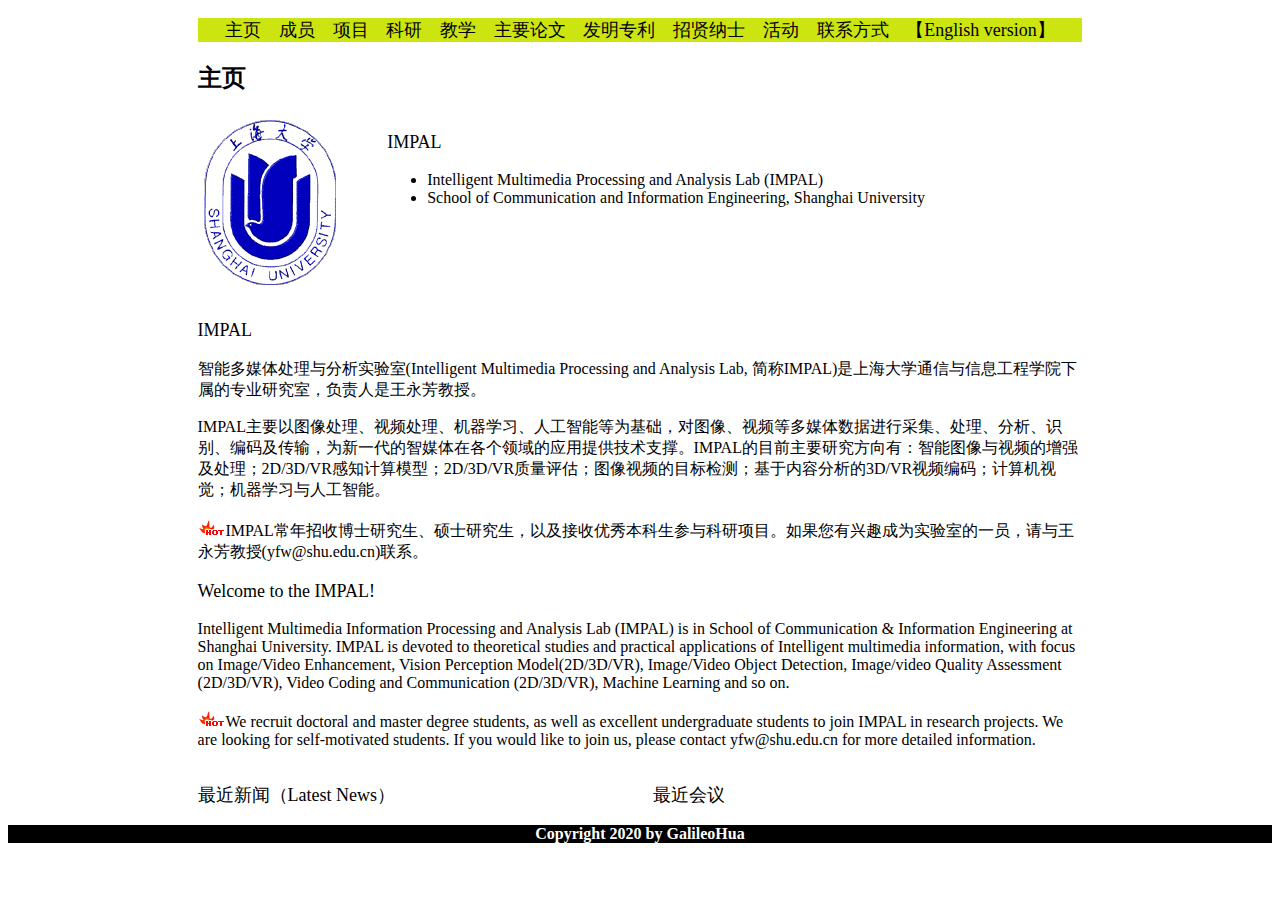
<file: index.html>
<!doctype html>
<html>
<head>
<meta charset="utf-8">
<title>IMPAL实验室</title>
<link href="syles.css" rel="stylesheet" type="text/css">
<!--The following script tag downloads a font from the Adobe Edge Web Fonts server for use within the web page. We recommend that you do not modify it.--><script>var __adobewebfontsappname__="dreamweaver"</script><script src="http://use.edgefonts.net/source-sans-pro:n2:default.js" type="text/javascript"></script>
</head>

<p class="分类栏"><a href="index.html" class="导航栏链接">主页</a><a href="成员.html" class="导航栏链接">成员</a><a href="项目.html" class="导航栏链接">项目</a><a href="科研.html" class="导航栏链接">科研</a><a href="教学.html" class="导航栏链接">教学</a><a href="主要论文.html" class="导航栏链接">主要论文</a><a href="发明专利.html" class="导航栏链接">发明专利</a><a href="招贤纳士.html" class="导航栏链接">招贤纳士</a><a href="活动.html" class="导航栏链接">活动</a><a href="联系方式.html" class="导航栏链接">联系方式</a><a href="english.html" class="导航栏链接">【English version】</a></p>

<h2 class="主标题">主页</h2>
<img src="images/上海大学校徽.png" alt="" width="142" height="184" class="主页图片"/>

<section class="主页右边">
<p class="小标题">IMPAL<p>
<ul>
	<li>Intelligent Multimedia Processing and Analysis Lab (IMPAL)</li>
<li>School of Communication and Information Engineering, Shanghai University</li>
<ul>
</section>

<section class="主页内容">
	<p class="小标题">IMPAL</p>
	<p>智能多媒体处理与分析实验室(Intelligent Multimedia Processing and Analysis Lab, 简称IMPAL)是上海大学通信与信息工程学院下属的专业研究室，负责人是王永芳教授。</p>
	<p>IMPAL主要以图像处理、视频处理、机器学习、人工智能等为基础，对图像、视频等多媒体数据进行采集、处理、分析、识别、编码及传输，为新一代的智媒体在各个领域的应用提供技术支撑。IMPAL的目前主要研究方向有：智能图像与视频的增强及处理；2D/3D/VR感知计算模型；2D/3D/VR质量评估；图像视频的目标检测；基于内容分析的3D/VR视频编码；计算机视觉；机器学习与人工智能。</p>
	<p><img src="images/hot图标.gif" alt="" width="27" height="19" class="内容图标"/>IMPAL常年招收博士研究生、硕士研究生，以及接收优秀本科生参与科研项目。如果您有兴趣成为实验室的一员，请与王永芳教授(yfw@shu.edu.cn)联系。</p>
</section>

<section class="主页内容">
	<p class="小标题">Welcome to the IMPAL!<p>
	<p>Intelligent Multimedia Information Processing and Analysis Lab (IMPAL) is in School of Communication & Information Engineering at Shanghai University. IMPAL is devoted to theoretical studies and practical applications of Intelligent multimedia information, with focus on Image/Video Enhancement, Vision Perception Model(2D/3D/VR), Image/Video Object Detection, Image/video Quality Assessment (2D/3D/VR), Video Coding and Communication (2D/3D/VR), Machine Learning and so on.</p>
	<p><img src="images/hot图标.gif" alt="" width="27" height="19" class="内容图标"/>We recruit doctoral and master degree students, as well as excellent undergraduate students to join IMPAL in research projects. We are looking for self-motivated students. If you would like to join us, please contact yfw@shu.edu.cn for more detailed information.</p>
</section>

<section class="主页左下">
<p class="小标题">最近新闻（Latest News）
<p>
</section>

<section class="主页右下">
<p class="小标题">最近会议<p>
</section>

<footer>Copyright 2020 by GalileoHua</footer>
</body>
</html>
</file>
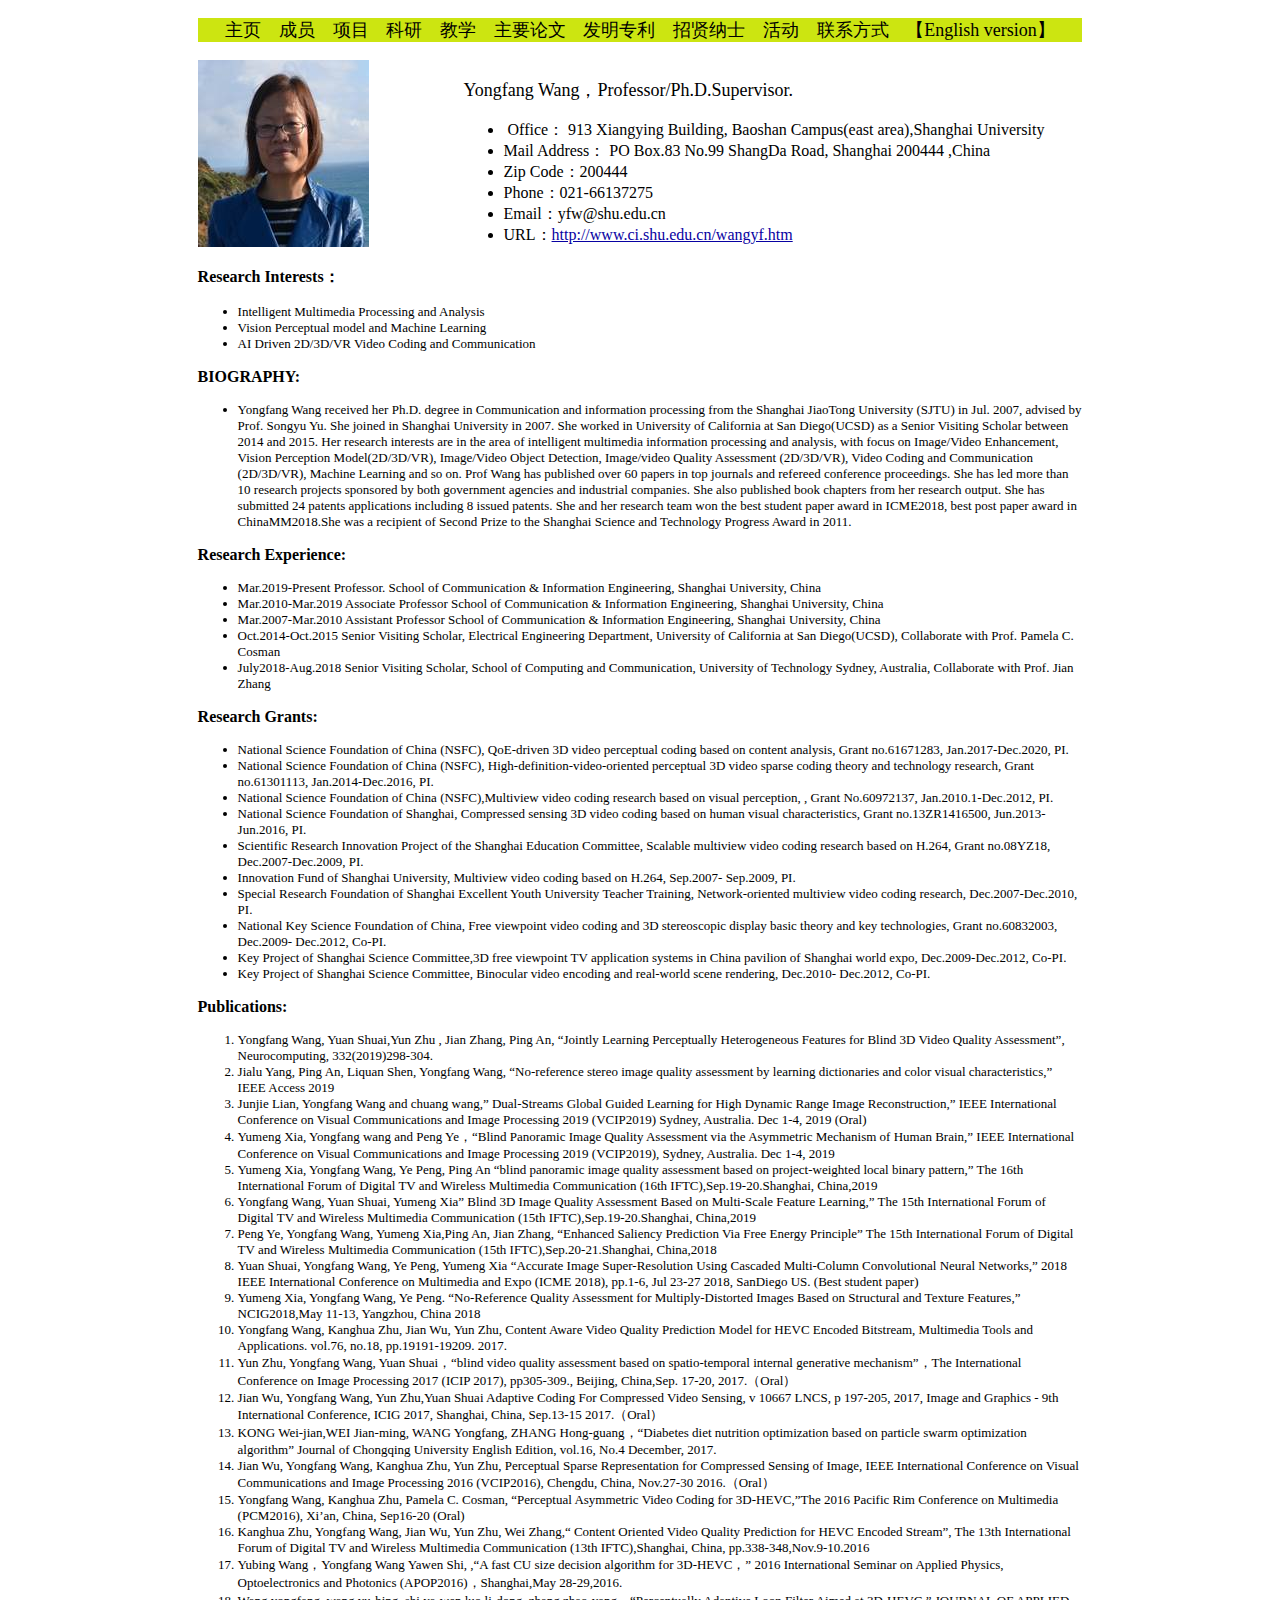
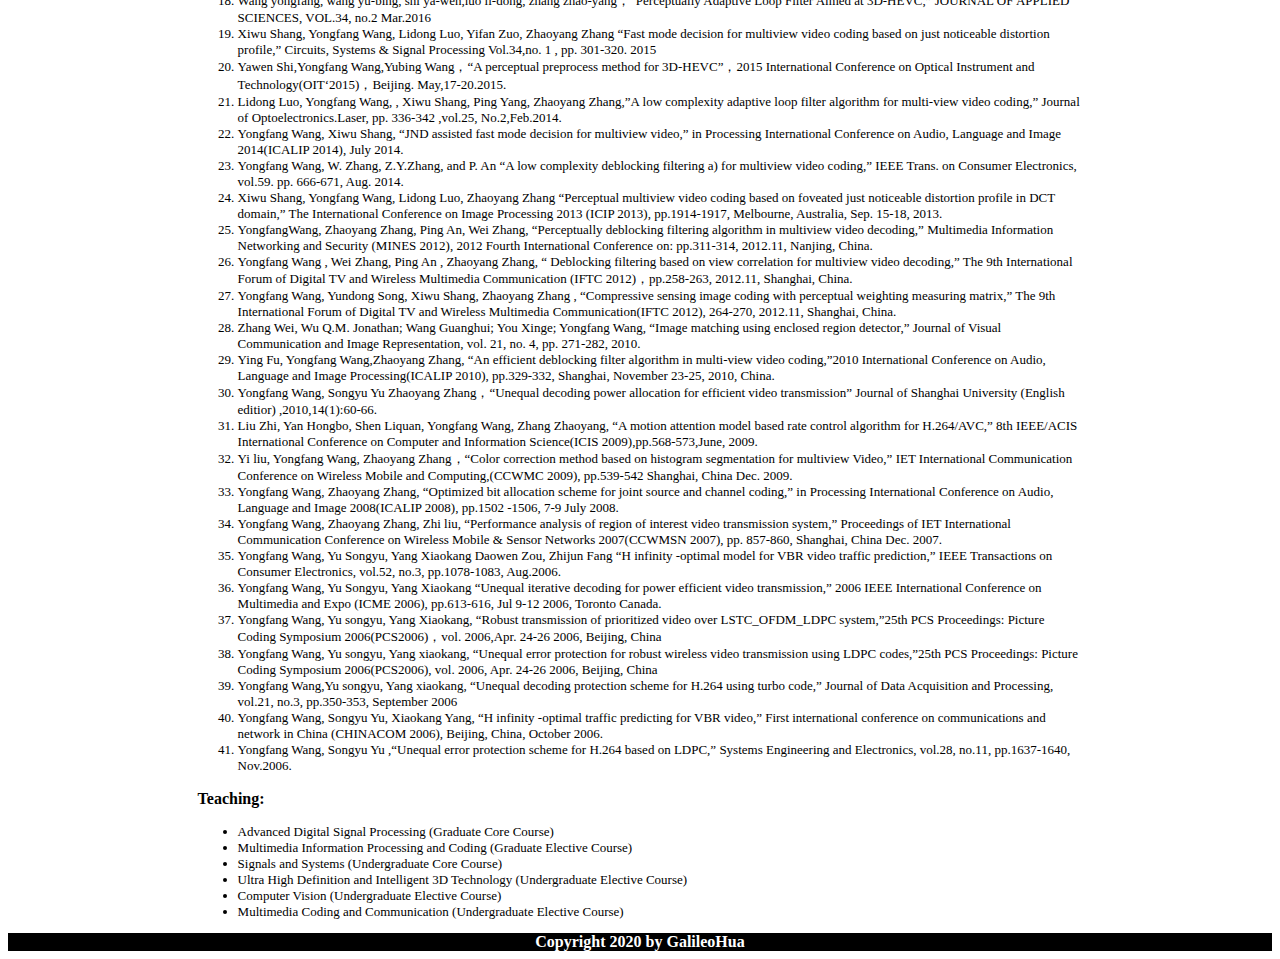
<file: english.html>
<!doctype html>
<html>
<head>
<meta charset="utf-8">
<title>IMPAL实验室</title>
<link href="syles.css" rel="stylesheet" type="text/css">
<!--The following script tag downloads a font from the Adobe Edge Web Fonts server for use within the web page. We recommend that you do not modify it.--><script>var __adobewebfontsappname__="dreamweaver"</script><script src="http://use.edgefonts.net/source-sans-pro:n2:default.js" type="text/javascript"></script>
</head>

<p class="分类栏"><a href="index.html" class="导航栏链接">主页</a><a href="成员.html" class="导航栏链接">成员</a><a href="项目.html" class="导航栏链接">项目</a><a href="科研.html" class="导航栏链接">科研</a><a href="教学.html" class="导航栏链接">教学</a><a href="主要论文.html" class="导航栏链接">主要论文</a><a href="发明专利.html" class="导航栏链接">发明专利</a><a href="招贤纳士.html" class="导航栏链接">招贤纳士</a><a href="活动.html" class="导航栏链接">活动</a><a href="联系方式.html" class="导航栏链接">联系方式</a><a href="english.html" class="导航栏链接">【English version】</a></p>

<img src="images/王永芳头像.jpg" width="171" height="187" alt=""/>

<section class="english">
	<p class="小标题">Yongfang Wang，Professor/Ph.D.Supervisor.</p>
	<ul>
		<li>&nbsp;Office： 913 Xiangying Building, Baoshan Campus(east area),Shanghai University</li>
		<li>Mail Address：
		PO Box.83 No.99 ShangDa Road, Shanghai 200444 ,China</li>
		<li>Zip Code：200444</li>
		<li>Phone：021-66137275</li>
		<li>Email：yfw@shu.edu.cn</li>
		<li>URL：<a href="http://www.ci.shu.edu.cn/wangyf.htm" class="主页链接">http://www.ci.shu.edu.cn/wangyf.htm</a></li>
	</ul>
</section>

<section class="获奖专利">
	<p class="加粗标题">Research Interests：</p>
	<ul class="小字">
		<li>Intelligent Multimedia Processing and Analysis</li>
		<li>Vision Perceptual model and Machine Learning</li>
		<li>AI Driven 2D/3D/VR Video Coding and Communication</li>
	</ul>
	<p class="加粗标题">BIOGRAPHY:</p>
	<ul class="小字">
		<li>Yongfang Wang received her Ph.D. degree in Communication and information processing from the Shanghai JiaoTong University (SJTU) in Jul. 2007, advised by Prof. Songyu Yu. She joined in Shanghai University in 2007. She worked in University of California at San Diego(UCSD) as a Senior Visiting Scholar between 2014 and 2015. Her research interests are in the area of intelligent multimedia information processing and analysis, with focus on Image/Video Enhancement, Vision Perception Model(2D/3D/VR), Image/Video Object Detection, Image/video Quality Assessment (2D/3D/VR), Video Coding and Communication (2D/3D/VR), Machine Learning and so on. Prof Wang has published over 60 papers in top journals and refereed conference proceedings. She has led more than 10 research projects sponsored by both government agencies and industrial companies. She also published book chapters from her research output. She has submitted 24 patents applications including 8 issued patents. She and her research team won the best student paper award in ICME2018, best post paper award in ChinaMM2018.She was a recipient of Second Prize to the Shanghai Science and Technology Progress Award in 2011.</li>
	</ul>
	<p class="加粗标题">Research Experience:</p>
	<ul class="小字">
		<li>Mar.2019-Present  Professor.   School of Communication & Information Engineering, Shanghai University, China</li>
		<li>Mar.2010-Mar.2019  Associate Professor   School of Communication & Information Engineering, Shanghai University, China</li>
		<li>Mar.2007-Mar.2010   Assistant Professor   School of Communication & Information Engineering, Shanghai University, China</li>
		<li>Oct.2014-Oct.2015   Senior Visiting Scholar,    Electrical Engineering Department, University of California at San Diego(UCSD), Collaborate with Prof. Pamela C. Cosman</li>
		<li>July2018-Aug.2018   Senior Visiting Scholar,    School of Computing and Communication, University of Technology Sydney, Australia, Collaborate with Prof. Jian Zhang</li>
	</ul>
	<p class="加粗标题">Research Grants:</p>
	<ul class="小字">
		<li>National Science Foundation of China (NSFC), QoE-driven 3D video perceptual coding based on content analysis, Grant no.61671283, Jan.2017-Dec.2020, PI.</li>
		<li>National Science Foundation of China (NSFC), High-definition-video-oriented perceptual 3D video sparse coding theory and technology research, Grant no.61301113, Jan.2014-Dec.2016, PI.</li>
		<li>National Science Foundation of China (NSFC),Multiview video coding research based on visual perception, , Grant No.60972137, Jan.2010.1-Dec.2012, PI.</li>
		<li>National Science Foundation of Shanghai, Compressed sensing 3D video coding based on human visual characteristics, Grant no.13ZR1416500, Jun.2013-Jun.2016, PI.</li>
		<li>Scientific Research Innovation Project of the Shanghai Education Committee, Scalable multiview video coding research based on H.264, Grant no.08YZ18, Dec.2007-Dec.2009, PI.</li>
		<li>Innovation Fund of Shanghai University, Multiview video coding based on H.264, Sep.2007- Sep.2009, PI.</li>
		<li>Special Research Foundation of Shanghai Excellent Youth University Teacher Training, Network-oriented multiview video coding research, Dec.2007-Dec.2010, PI.</li>
		<li>National Key Science Foundation of China, Free viewpoint video coding and 3D stereoscopic display basic theory and key technologies, Grant no.60832003, Dec.2009- Dec.2012, Co-PI.</li>
		<li>Key Project of Shanghai Science Committee,3D free viewpoint TV application systems in China pavilion of Shanghai world expo, Dec.2009-Dec.2012, Co-PI.</li>
		<li>Key Project of Shanghai Science Committee, Binocular video encoding and real-world scene rendering, Dec.2010- Dec.2012, Co-PI.</li>
	</ul>
	<p class="加粗标题">Publications:</p>
	<ol>
		<li>Yongfang Wang, Yuan Shuai,Yun Zhu , Jian Zhang, Ping An, “Jointly Learning Perceptually Heterogeneous Features for Blind 3D Video Quality Assessment”, Neurocomputing, 332(2019)298-304.</li>
		<li>Jialu Yang, Ping An, Liquan Shen, Yongfang Wang, “No-reference stereo image quality assessment by learning dictionaries and color visual characteristics,” IEEE Access 2019</li>
		<li>Junjie Lian, Yongfang Wang and chuang wang,” Dual-Streams Global Guided Learning for High Dynamic Range Image Reconstruction,” IEEE International Conference on Visual Communications and Image Processing 2019 (VCIP2019) Sydney, Australia. Dec 1-4, 2019 (Oral)</li>
		<li>Yumeng Xia, Yongfang wang and Peng Ye，“Blind Panoramic Image Quality Assessment via the Asymmetric Mechanism of Human Brain,” IEEE International Conference on Visual Communications and Image Processing 2019 (VCIP2019), Sydney, Australia. Dec 1-4, 2019</li>
		<li>Yumeng Xia, Yongfang Wang, Ye Peng, Ping An “blind panoramic image quality assessment based on project-weighted local binary pattern,” The 16th International Forum of Digital TV and Wireless Multimedia Communication (16th IFTC),Sep.19-20.Shanghai, China,2019</li>
		<li>Yongfang Wang, Yuan Shuai, Yumeng Xia” Blind 3D Image Quality Assessment Based on Multi-Scale Feature Learning,” The 15th International Forum of Digital TV and Wireless Multimedia Communication (15th IFTC),Sep.19-20.Shanghai, China,2019</li>
		<li>Peng Ye, Yongfang Wang, Yumeng Xia,Ping An, Jian Zhang, “Enhanced Saliency Prediction Via Free Energy Principle” The 15th International Forum of Digital TV and Wireless Multimedia Communication (15th IFTC),Sep.20-21.Shanghai, China,2018</li>
		<li>Yuan Shuai, Yongfang Wang, Ye Peng, Yumeng Xia “Accurate Image Super-Resolution Using Cascaded Multi-Column Convolutional Neural Networks,” 2018 IEEE International Conference on Multimedia and Expo (ICME 2018), pp.1-6, Jul 23-27 2018, SanDiego US. (Best student paper)</li>
		<li>Yumeng Xia, Yongfang Wang, Ye Peng. “No-Reference Quality Assessment for Multiply-Distorted Images Based on Structural and Texture Features,” NCIG2018,May 11-13, Yangzhou, China 2018</li>
		<li>Yongfang Wang, Kanghua Zhu, Jian Wu, Yun Zhu, Content Aware Video Quality Prediction Model for HEVC Encoded Bitstream, Multimedia Tools and Applications. vol.76, no.18, pp.19191-19209. 2017. </li>
		<li>Yun Zhu, Yongfang Wang, Yuan Shuai，“blind video quality assessment based on spatio-temporal internal generative mechanism”，The International Conference on Image Processing 2017 (ICIP 2017), pp305-309., Beijing, China,Sep. 17-20, 2017.（Oral）</li>
		<li>Jian Wu, Yongfang Wang, Yun Zhu,Yuan Shuai Adaptive Coding For Compressed Video Sensing, v 10667 LNCS, p 197-205, 2017, Image and Graphics - 9th International Conference, ICIG 2017, Shanghai, China, Sep.13-15 2017.（Oral）</li>
		<li>KONG Wei-jian,WEI Jian-ming, WANG Yongfang, ZHANG Hong-guang，“Diabetes diet nutrition optimization based on particle swarm optimization algorithm” Journal of Chongqing University English Edition, vol.16, No.4 December, 2017.</li>
		<li>Jian Wu, Yongfang Wang, Kanghua Zhu, Yun Zhu, Perceptual Sparse Representation for Compressed Sensing of Image, IEEE International Conference on Visual Communications and Image Processing 2016 (VCIP2016), Chengdu, China, Nov.27-30 2016.（Oral）</li>
		<li>Yongfang Wang, Kanghua Zhu, Pamela C. Cosman, “Perceptual Asymmetric Video Coding for 3D-HEVC,”The 2016 Pacific Rim Conference on Multimedia (PCM2016), Xi’an, China, Sep16-20 (Oral) </li>
		<li>Kanghua Zhu, Yongfang Wang, Jian Wu, Yun Zhu, Wei Zhang,“ Content Oriented Video Quality Prediction for HEVC Encoded Stream”, The 13th International Forum of Digital TV and Wireless Multimedia Communication (13th IFTC),Shanghai, China, pp.338-348,Nov.9-10.2016</li> 
		<li>Yubing Wang，Yongfang Wang Yawen Shi, ,“A fast CU size decision algorithm for 3D-HEVC，” 2016 International Seminar on Applied Physics, Optoelectronics and Photonics (APOP2016)，Shanghai,May 28-29,2016. </li>
		<li>Wang yongfang, wang yu-bing, shi ya-wen,luo li-dong, zhang zhao-yang，“Perceptually Adaptive Loop Filter Aimed at 3D-HEVC,” JOURNAL OF APPLIED SCIENCES, VOL.34, no.2 Mar.2016</li>
		<li>Xiwu Shang, Yongfang Wang, Lidong Luo, Yifan Zuo, Zhaoyang Zhang “Fast mode decision for multiview video coding based on just noticeable distortion profile,” Circuits, Systems & Signal Processing Vol.34,no. 1 , pp. 301-320. 2015</li>
		<li>Yawen Shi,Yongfang Wang,Yubing Wang，“A perceptual preprocess method for 3D-HEVC”，2015 International Conference on Optical Instrument and Technology(OIT‘2015)，Beijing. May,17-20.2015.</li>
		<li>Lidong Luo, Yongfang Wang, , Xiwu Shang, Ping Yang, Zhaoyang Zhang,”A low complexity adaptive loop filter algorithm for multi-view video coding,” Journal of Optoelectronics.Laser, pp. 336-342 ,vol.25, No.2,Feb.2014.</li>
		<li>Yongfang Wang, Xiwu Shang, “JND assisted fast mode decision for multiview video,” in Processing International Conference on Audio, Language and Image 2014(ICALIP 2014), July 2014.</li>
		<li>Yongfang Wang, W. Zhang, Z.Y.Zhang, and P. An “A low complexity deblocking filtering
		a)	for multiview video coding,” IEEE Trans. on Consumer Electronics, vol.59. pp. 666-671, Aug. 2014.</li>
		<li>Xiwu Shang, Yongfang Wang, Lidong Luo, Zhaoyang Zhang “Perceptual multiview video coding based on foveated just noticeable distortion profile in DCT domain,” The International Conference on Image Processing 2013 (ICIP 2013), pp.1914-1917, Melbourne, Australia, Sep. 15-18, 2013.</li>
		<li>YongfangWang, Zhaoyang Zhang, Ping An, Wei Zhang, “Perceptually deblocking filtering algorithm in multiview video decoding,” Multimedia Information Networking and Security (MINES 2012), 2012 Fourth International Conference on: pp.311-314, 2012.11, Nanjing, China.</li>
		<li>Yongfang Wang , Wei Zhang, Ping An , Zhaoyang Zhang, “ Deblocking filtering based on view correlation for multiview video decoding,” The 9th International Forum of Digital TV and Wireless Multimedia Communication (IFTC 2012)，pp.258-263, 2012.11, Shanghai, China.</li>
		<li>Yongfang Wang, Yundong Song, Xiwu Shang, Zhaoyang Zhang , “Compressive sensing image coding with perceptual weighting measuring matrix,” The 9th International Forum of Digital TV and Wireless Multimedia Communication(IFTC 2012), 264-270, 2012.11, Shanghai, China.</li>
		<li>Zhang Wei, Wu Q.M. Jonathan; Wang Guanghui; You Xinge; Yongfang Wang, “Image matching using enclosed region detector,” Journal of Visual Communication and Image Representation, vol. 21, no. 4, pp. 271-282, 2010.</li>
		<li>Ying Fu, Yongfang Wang,Zhaoyang Zhang, “An efficient deblocking filter algorithm in multi-view video coding,”2010 International Conference on Audio, Language and Image Processing(ICALIP 2010), pp.329-332, Shanghai, November 23-25, 2010, China.</li>
		<li>Yongfang Wang, Songyu Yu Zhaoyang Zhang，“Unequal decoding power allocation for efficient video transmission” Journal of Shanghai University (English editior) ,2010,14(1):60-66.</li>
		<li>Liu Zhi, Yan Hongbo, Shen Liquan, Yongfang Wang, Zhang Zhaoyang, “A motion attention model based rate control algorithm for H.264/AVC,” 8th IEEE/ACIS International Conference on Computer and Information Science(ICIS 2009),pp.568-573,June, 2009.</li>
		<li>Yi liu, Yongfang Wang, Zhaoyang Zhang，“Color correction method based on histogram segmentation for multiview Video,” IET International Communication Conference on Wireless Mobile and Computing,(CCWMC 2009), pp.539-542 Shanghai, China Dec. 2009.</li>
		<li>Yongfang Wang, Zhaoyang Zhang, “Optimized bit allocation scheme for joint source and channel coding,” in Processing International Conference on Audio, Language and Image 2008(ICALIP 2008), pp.1502 -1506, 7-9 July 2008.</li>
		<li>Yongfang Wang, Zhaoyang Zhang, Zhi liu, “Performance analysis of region of interest video transmission system,” Proceedings of IET International Communication Conference on Wireless Mobile & Sensor Networks 2007(CCWMSN 2007), pp. 857-860, Shanghai, China Dec. 2007.</li>
		<li>Yongfang Wang, Yu Songyu, Yang Xiaokang Daowen Zou, Zhijun Fang “H infinity -optimal model for VBR video traffic prediction,” IEEE Transactions on Consumer Electronics, vol.52, no.3, pp.1078-1083, Aug.2006.</li>
		<li>Yongfang Wang, Yu Songyu, Yang Xiaokang “Unequal iterative decoding for power efficient video transmission,” 2006 IEEE International Conference on Multimedia and Expo (ICME 2006), pp.613-616, Jul 9-12 2006, Toronto Canada.</li>
		<li>Yongfang Wang, Yu songyu, Yang Xiaokang, “Robust transmission of prioritized video over LSTC_OFDM_LDPC system,”25th PCS Proceedings: Picture Coding Symposium 2006(PCS2006)，vol. 2006,Apr. 24-26 2006, Beijing, China</li>
		<li>Yongfang Wang, Yu songyu, Yang xiaokang, “Unequal error protection for robust wireless video transmission using LDPC codes,”25th PCS Proceedings: Picture Coding Symposium 2006(PCS2006), vol. 2006, Apr. 24-26 2006, Beijing, China</li>
		<li>Yongfang Wang,Yu songyu, Yang xiaokang, “Unequal decoding protection scheme for H.264 using turbo code,” Journal of Data Acquisition and Processing, vol.21, no.3, pp.350-353, September 2006</li>
		<li>Yongfang Wang, Songyu Yu, Xiaokang Yang, “H infinity -optimal traffic predicting for VBR video,” First international conference on communications and network in China (CHINACOM 2006), Beijing, China, October 2006.</li>
		<li>Yongfang Wang, Songyu Yu ,“Unequal error protection scheme for H.264 based on LDPC,” Systems Engineering and Electronics, vol.28, no.11, pp.1637-1640, Nov.2006.</li>
	</ol>
	<p class="加粗标题">Teaching:</p>
	<ul class="小字">
		<li>Advanced Digital Signal Processing (Graduate Core Course)</li>
		<li>Multimedia Information Processing and Coding (Graduate Elective Course)</li>
		<li>Signals and Systems (Undergraduate Core Course)</li>
		<li>Ultra High Definition and Intelligent 3D Technology (Undergraduate Elective Course)</li>
		<li>Computer Vision (Undergraduate Elective Course)</li>
		<li>Multimedia Coding and Communication (Undergraduate Elective Course)</li>
	</ul>
</section>

<footer>
	Copyright 2020 by GalileoHua
</footer>
</body>
</html>
</file>
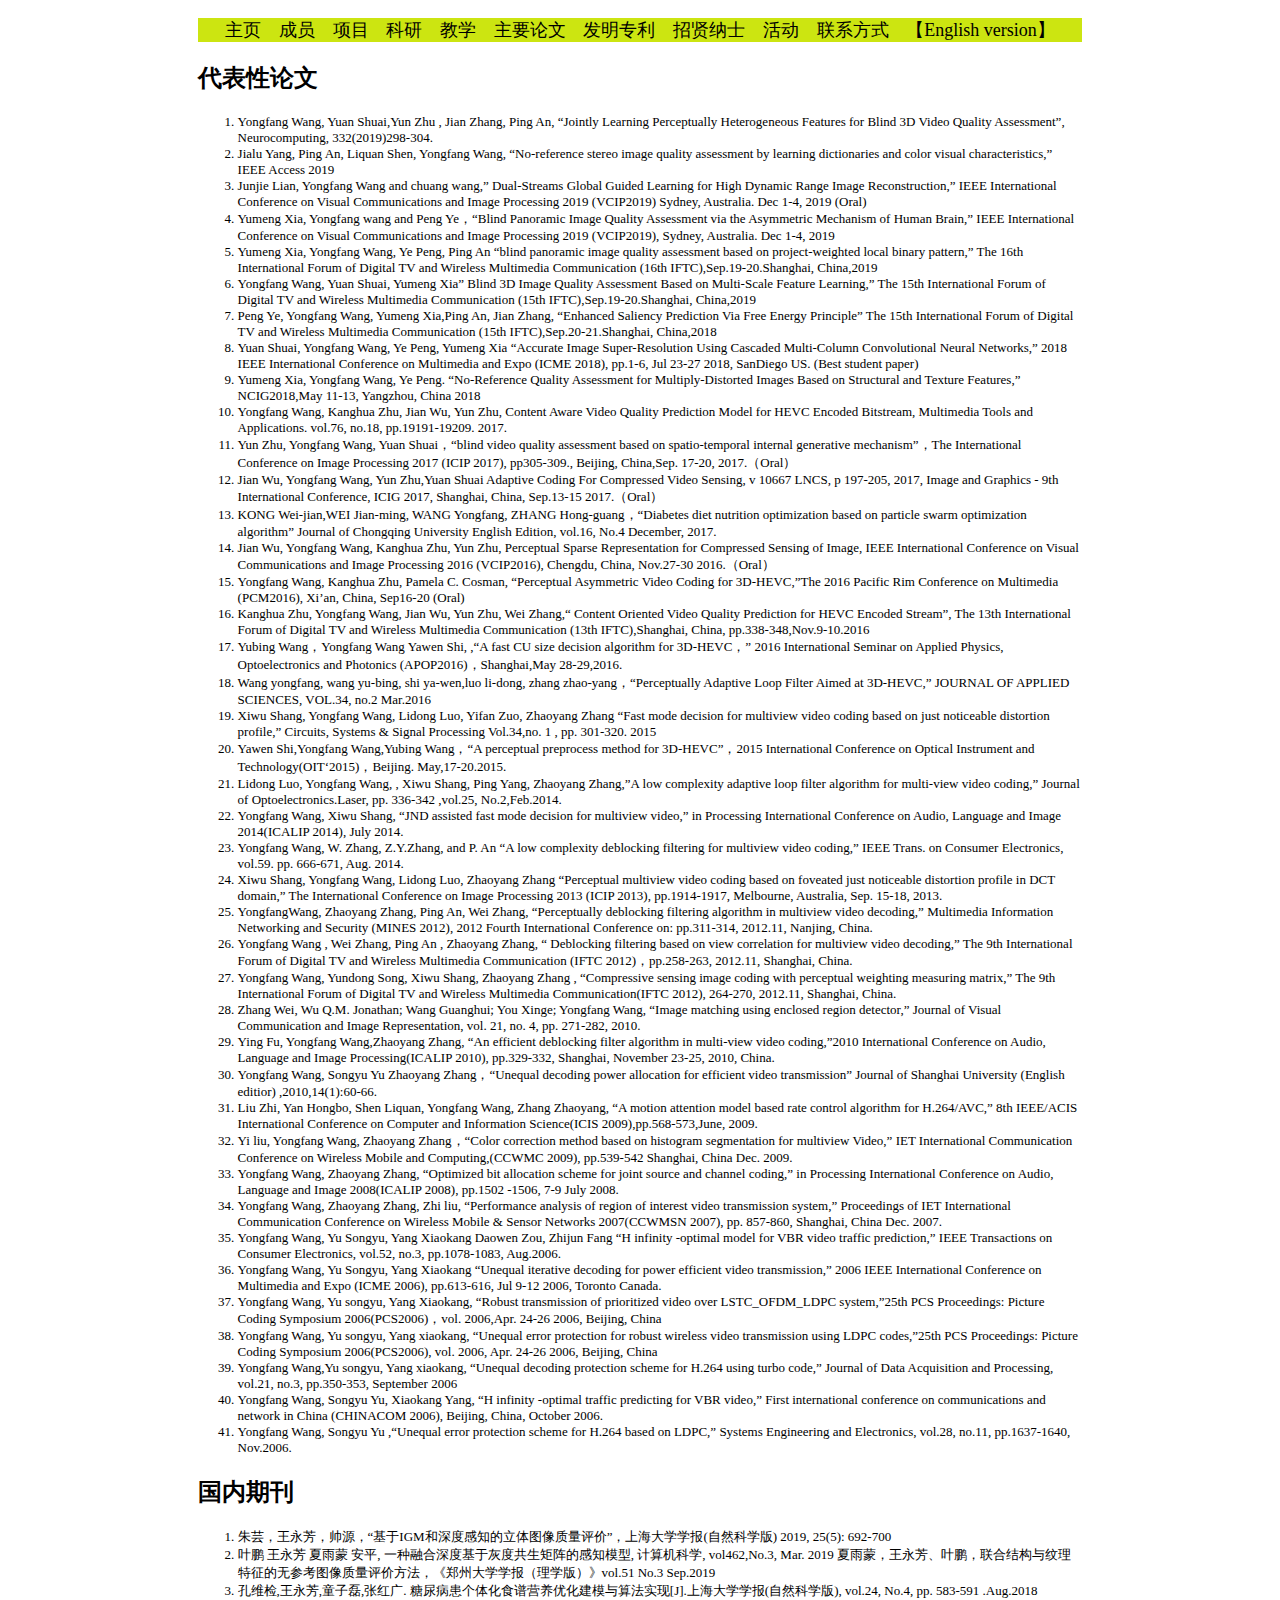
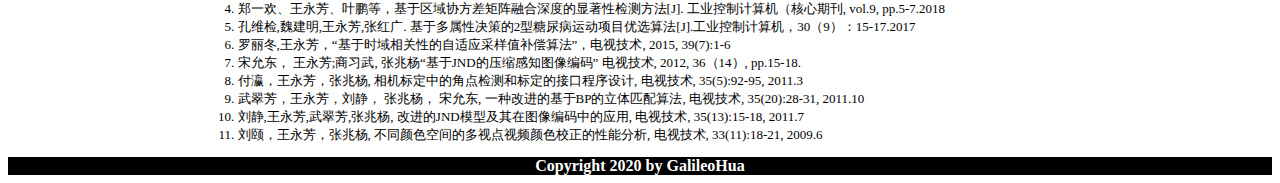
<file: 主要论文.html>
<!doctype html>
<html>
<head>
<meta charset="utf-8">
<title>IMPAL实验室</title>
<link href="syles.css" rel="stylesheet" type="text/css">
<!--The following script tag downloads a font from the Adobe Edge Web Fonts server for use within the web page. We recommend that you do not modify it.--><script>var __adobewebfontsappname__="dreamweaver"</script><script src="http://use.edgefonts.net/source-sans-pro:n2:default.js" type="text/javascript"></script>
</head>

<p class="分类栏"><a href="index.html" class="导航栏链接">主页</a><a href="成员.html" class="导航栏链接">成员</a><a href="项目.html" class="导航栏链接">项目</a><a href="科研.html" class="导航栏链接">科研</a><a href="教学.html" class="导航栏链接">教学</a><a href="主要论文.html" class="导航栏链接">主要论文</a><a href="发明专利.html" class="导航栏链接">发明专利</a><a href="招贤纳士.html" class="导航栏链接">招贤纳士</a><a href="活动.html" class="导航栏链接">活动</a><a href="联系方式.html" class="导航栏链接">联系方式</a><a href="english.html" class="导航栏链接">【English version】</a></p>

<section class="获奖专利">
	<h2>代表性论文</h2>
	<ol>
		<li>Yongfang Wang, Yuan Shuai,Yun Zhu , Jian Zhang, Ping An, “Jointly Learning Perceptually Heterogeneous Features for Blind 3D Video Quality Assessment”, Neurocomputing, 332(2019)298-304.</li>
		<li>Jialu Yang, Ping An, Liquan Shen, Yongfang Wang, “No-reference stereo image quality assessment by learning dictionaries and color visual characteristics,” IEEE Access 2019</li>
		<li>Junjie Lian, Yongfang Wang and chuang wang,” Dual-Streams Global Guided Learning for High Dynamic Range Image Reconstruction,” IEEE International Conference on Visual Communications and Image Processing 2019 (VCIP2019) Sydney, Australia. Dec 1-4, 2019 (Oral)</li>
		<li>Yumeng Xia, Yongfang wang and Peng Ye，“Blind Panoramic Image Quality Assessment via the Asymmetric Mechanism of Human Brain,” IEEE International Conference on Visual Communications and Image Processing 2019 (VCIP2019), Sydney, Australia. Dec 1-4, 2019</li>
		<li>Yumeng Xia, Yongfang Wang, Ye Peng, Ping An “blind panoramic image quality assessment based on project-weighted local binary pattern,” The 16th International Forum of Digital TV and Wireless Multimedia Communication (16th IFTC),Sep.19-20.Shanghai, China,2019</li>
		<li>Yongfang Wang, Yuan Shuai, Yumeng Xia” Blind 3D Image Quality Assessment Based on Multi-Scale Feature Learning,” The 15th International Forum of Digital TV and Wireless Multimedia Communication (15th IFTC),Sep.19-20.Shanghai, China,2019</li>
		<li>Peng Ye, Yongfang Wang, Yumeng Xia,Ping An, Jian Zhang, “Enhanced Saliency Prediction Via Free Energy Principle” The 15th International Forum of Digital TV and Wireless Multimedia Communication (15th IFTC),Sep.20-21.Shanghai, China,2018</li>
		<li>Yuan Shuai, Yongfang Wang, Ye Peng, Yumeng Xia “Accurate Image Super-Resolution Using Cascaded Multi-Column Convolutional Neural Networks,” 2018 IEEE International Conference on Multimedia and Expo (ICME 2018), pp.1-6, Jul 23-27 2018, SanDiego US. (Best student paper)</li>
		<li>Yumeng Xia, Yongfang Wang, Ye Peng. “No-Reference Quality Assessment for Multiply-Distorted Images Based on Structural and Texture Features,” NCIG2018,May 11-13, Yangzhou, China 2018</li>
		<li>Yongfang Wang, Kanghua Zhu, Jian Wu, Yun Zhu, Content Aware Video Quality Prediction Model for HEVC Encoded Bitstream, Multimedia Tools and Applications. vol.76, no.18, pp.19191-19209. 2017. </li>
		<li>Yun Zhu, Yongfang Wang, Yuan Shuai，“blind video quality assessment based on spatio-temporal internal generative mechanism”，The International Conference on Image Processing 2017 (ICIP 2017), pp305-309., Beijing, China,Sep. 17-20, 2017.（Oral）</li>
		<li>Jian Wu, Yongfang Wang, Yun Zhu,Yuan Shuai Adaptive Coding For Compressed Video Sensing, v 10667 LNCS, p 197-205, 2017, Image and Graphics - 9th International Conference, ICIG 2017, Shanghai, China, Sep.13-15 2017.（Oral）</li>
		<li>KONG Wei-jian,WEI Jian-ming, WANG Yongfang, ZHANG Hong-guang，“Diabetes diet nutrition optimization based on particle swarm optimization algorithm” Journal of Chongqing University English Edition, vol.16, No.4 December, 2017.</li>
		<li>Jian Wu, Yongfang Wang, Kanghua Zhu, Yun Zhu, Perceptual Sparse Representation for Compressed Sensing of Image, IEEE International Conference on Visual Communications and Image Processing 2016 (VCIP2016), Chengdu, China, Nov.27-30 2016.（Oral）</li>
		<li>Yongfang Wang, Kanghua Zhu, Pamela C. Cosman, “Perceptual Asymmetric Video Coding for 3D-HEVC,”The 2016 Pacific Rim Conference on Multimedia (PCM2016), Xi’an, China, Sep16-20 (Oral) </li>
		<li>Kanghua Zhu, Yongfang Wang, Jian Wu, Yun Zhu, Wei Zhang,“ Content Oriented Video Quality Prediction for HEVC Encoded Stream”, The 13th International Forum of Digital TV and Wireless Multimedia Communication (13th IFTC),Shanghai, China, pp.338-348,Nov.9-10.2016 </li>
		<li>Yubing Wang，Yongfang Wang Yawen Shi, ,“A fast CU size decision algorithm for 3D-HEVC，” 2016 International Seminar on Applied Physics, Optoelectronics and Photonics (APOP2016)，Shanghai,May 28-29,2016. </li>
		<li>Wang yongfang, wang yu-bing, shi ya-wen,luo li-dong, zhang zhao-yang，“Perceptually Adaptive Loop Filter Aimed at 3D-HEVC,” JOURNAL OF APPLIED SCIENCES, VOL.34, no.2 Mar.2016</li>
		<li>Xiwu Shang, Yongfang Wang, Lidong Luo, Yifan Zuo, Zhaoyang Zhang “Fast mode decision for multiview video coding based on just noticeable distortion profile,” Circuits, Systems & Signal Processing Vol.34,no. 1 , pp. 301-320. 2015</li>
		<li>Yawen Shi,Yongfang Wang,Yubing Wang，“A perceptual preprocess method for 3D-HEVC”，2015 International Conference on Optical Instrument and Technology(OIT‘2015)，Beijing. May,17-20.2015.</li>
		<li>Lidong Luo, Yongfang Wang, , Xiwu Shang, Ping Yang, Zhaoyang Zhang,”A low complexity adaptive loop filter algorithm for multi-view video coding,” Journal of Optoelectronics.Laser, pp. 336-342 ,vol.25, No.2,Feb.2014.</li>
		<li>Yongfang Wang, Xiwu Shang, “JND assisted fast mode decision for multiview video,” in Processing International Conference on Audio, Language and Image 2014(ICALIP 2014), July 2014.</li>
		<li>Yongfang Wang, W. Zhang, Z.Y.Zhang, and P. An “A low complexity deblocking filtering for multiview video coding,” IEEE Trans. on Consumer Electronics, vol.59. pp. 666-671, Aug. 2014.</li>
		<li>Xiwu Shang, Yongfang Wang, Lidong Luo, Zhaoyang Zhang “Perceptual multiview video coding based on foveated just noticeable distortion profile in DCT domain,” The International Conference on Image Processing 2013 (ICIP 2013), pp.1914-1917, Melbourne, Australia, Sep. 15-18, 2013.</li>
		<li>YongfangWang, Zhaoyang Zhang, Ping An, Wei Zhang, “Perceptually deblocking filtering algorithm in multiview video decoding,” Multimedia Information Networking and Security (MINES 2012), 2012 Fourth International Conference on: pp.311-314, 2012.11, Nanjing, China.</li>
		<li>Yongfang Wang , Wei Zhang, Ping An , Zhaoyang Zhang, “ Deblocking filtering based on view correlation for multiview video decoding,” The 9th International Forum of Digital TV and Wireless Multimedia Communication (IFTC 2012)，pp.258-263, 2012.11, Shanghai, China.</li>
		<li>Yongfang Wang, Yundong Song, Xiwu Shang, Zhaoyang Zhang , “Compressive sensing image coding with perceptual weighting measuring matrix,” The 9th International Forum of Digital TV and Wireless Multimedia Communication(IFTC 2012), 264-270, 2012.11, Shanghai, China.</li>
		<li>Zhang Wei, Wu Q.M. Jonathan; Wang Guanghui; You Xinge; Yongfang Wang, “Image matching using enclosed region detector,” Journal of Visual Communication and Image Representation, vol. 21, no. 4, pp. 271-282, 2010.</li>
		<li>Ying Fu, Yongfang Wang,Zhaoyang Zhang, “An efficient deblocking filter algorithm in multi-view video coding,”2010 International Conference on Audio, Language and Image Processing(ICALIP 2010), pp.329-332, Shanghai, November 23-25, 2010, China.</li>
		<li>Yongfang Wang, Songyu Yu Zhaoyang Zhang，“Unequal decoding power allocation for efficient video transmission” Journal of Shanghai University (English editior) ,2010,14(1):60-66.</li>
		<li>Liu Zhi, Yan Hongbo, Shen Liquan, Yongfang Wang, Zhang Zhaoyang, “A motion attention model based rate control algorithm for H.264/AVC,” 8th IEEE/ACIS International Conference on Computer and Information Science(ICIS 2009),pp.568-573,June, 2009.</li>
		<li>Yi liu, Yongfang Wang, Zhaoyang Zhang，“Color correction method based on histogram segmentation for multiview Video,” IET International Communication Conference on Wireless Mobile and Computing,(CCWMC 2009), pp.539-542 Shanghai, China Dec. 2009.</li>
		<li>Yongfang Wang, Zhaoyang Zhang, “Optimized bit allocation scheme for joint source and channel coding,” in Processing International Conference on Audio, Language and Image 2008(ICALIP 2008), pp.1502 -1506, 7-9 July 2008.</li>
		<li>Yongfang Wang, Zhaoyang Zhang, Zhi liu, “Performance analysis of region of interest video transmission system,” Proceedings of IET International Communication Conference on Wireless Mobile & Sensor Networks 2007(CCWMSN 2007), pp. 857-860, Shanghai, China Dec. 2007.</li>
		<li>Yongfang Wang, Yu Songyu, Yang Xiaokang Daowen Zou, Zhijun Fang “H infinity -optimal model for VBR video traffic prediction,” IEEE Transactions on Consumer Electronics, vol.52, no.3, pp.1078-1083, Aug.2006.</li>
		<li>Yongfang Wang, Yu Songyu, Yang Xiaokang “Unequal iterative decoding for power efficient video transmission,” 2006 IEEE International Conference on Multimedia and Expo (ICME 2006), pp.613-616, Jul 9-12 2006, Toronto Canada.</li>
		<li>Yongfang Wang, Yu songyu, Yang Xiaokang, “Robust transmission of prioritized video over LSTC_OFDM_LDPC system,”25th PCS Proceedings: Picture Coding Symposium 2006(PCS2006)，vol. 2006,Apr. 24-26 2006, Beijing, China</li>
		<li>Yongfang Wang, Yu songyu, Yang xiaokang, “Unequal error protection for robust wireless video transmission using LDPC codes,”25th PCS Proceedings: Picture Coding Symposium 2006(PCS2006), vol. 2006, Apr. 24-26 2006, Beijing, China</li>
		<li>Yongfang Wang,Yu songyu, Yang xiaokang, “Unequal decoding protection scheme for H.264 using turbo code,” Journal of Data Acquisition and Processing, vol.21, no.3, pp.350-353, September 2006</li>
		<li>Yongfang Wang, Songyu Yu, Xiaokang Yang, “H infinity -optimal traffic predicting for VBR video,” First international conference on communications and network in China (CHINACOM 2006), Beijing, China, October 2006.</li>
		<li>Yongfang Wang, Songyu Yu ,“Unequal error protection scheme for H.264 based on LDPC,” Systems Engineering and Electronics, vol.28, no.11, pp.1637-1640, Nov.2006.</li>
 	</ol>
	<h2>国内期刊</h2>
	<ol>
		<li>朱芸，王永芳，帅源，“基于IGM和深度感知的立体图像质量评价”，上海大学学报(自然科学版) 2019, 25(5):  692-700</li>
		<li>叶鹏 王永芳 夏雨蒙 安平, 一种融合深度基于灰度共生矩阵的感知模型, 计算机科学, vol462,No.3, Mar. 2019
		夏雨蒙，王永芳、叶鹏，联合结构与纹理特征的无参考图像质量评价方法，《郑州大学学报（理学版）》vol.51 No.3 Sep.2019</li>
		<li>孔维检,王永芳,童子磊,张红广. 糖尿病患个体化食谱营养优化建模与算法实现[J].上海大学学报(自然科学版), vol.24, No.4, pp. 583-591 .Aug.2018</li>
		<li>郑一欢、王永芳、叶鹏等，基于区域协方差矩阵融合深度的显著性检测方法[J]. 工业控制计算机（核心期刊, vol.9, pp.5-7.2018</li>
		<li>孔维检,魏建明,王永芳,张红广. 基于多属性决策的2型糖尿病运动项目优选算法[J].工业控制计算机，30（9）：15-17.2017</li>
		<li>罗丽冬,王永芳，“基于时域相关性的自适应采样值补偿算法”，电视技术, 2015, 39(7):1-6</li>
		<li>宋允东， 王永芳;商习武, 张兆杨“基于JND的压缩感知图像编码” 电视技术, 2012, 36（14）, pp.15-18.</li>
		<li>付瀛，王永芳，张兆杨, 相机标定中的角点检测和标定的接口程序设计, 电视技术, 35(5):92-95, 2011.3</li>
		<li>武翠芳，王永芳，刘静， 张兆杨， 宋允东, 一种改进的基于BP的立体匹配算法, 电视技术, 35(20):28-31, 2011.10</li>
		<li>刘静,王永芳,武翠芳,张兆杨, 改进的JND模型及其在图像编码中的应用, 电视技术, 35(13):15-18, 2011.7</li>
		<li>刘颐，王永芳，张兆杨, 不同颜色空间的多视点视频颜色校正的性能分析, 电视技术, 33(11):18-21, 2009.6</li>
	</ol>
</section>

<footer>
	Copyright 2020 by GalileoHua
</footer>
</body>
</html>
</file>
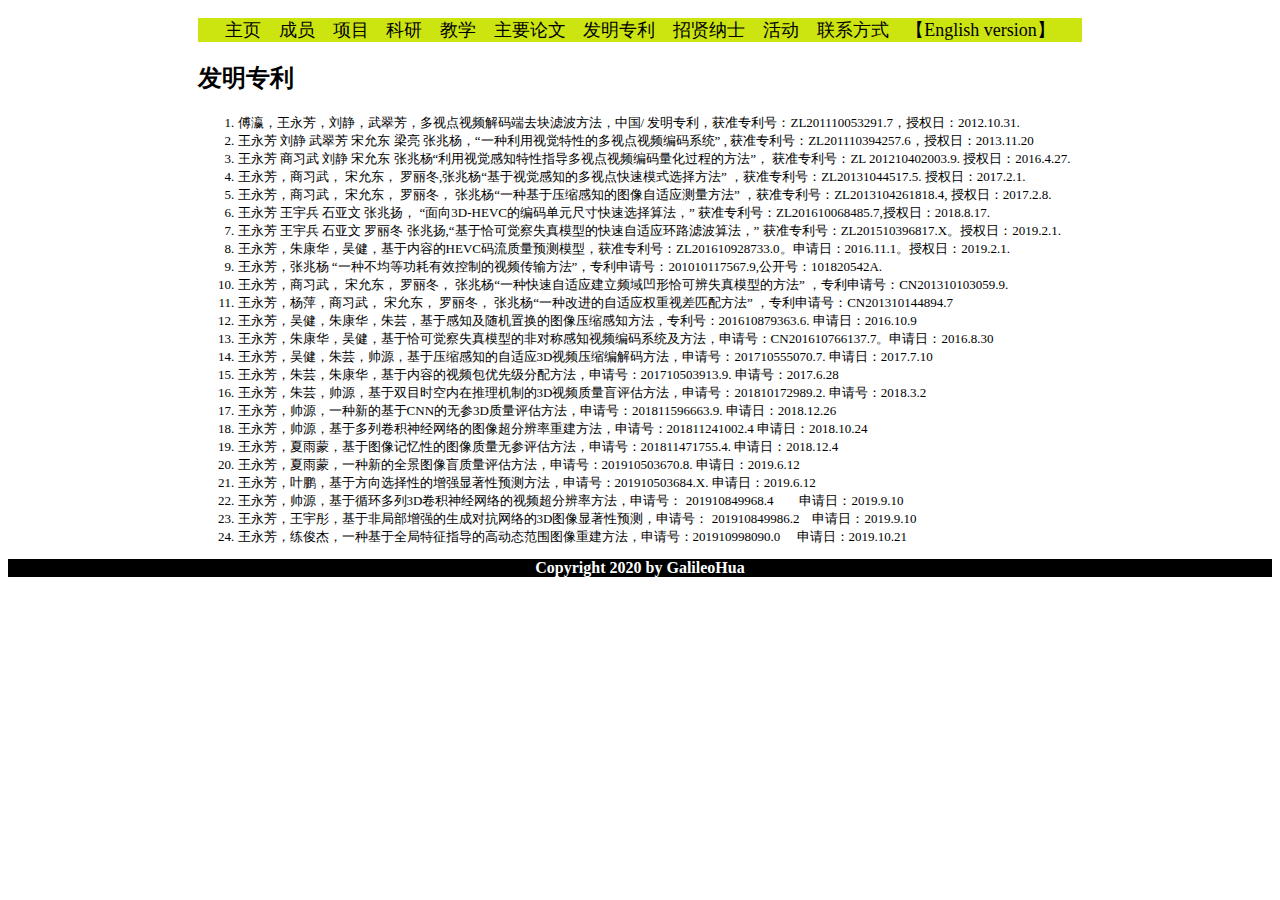
<file: 发明专利.html>
<!doctype html>
<html>
<head>
<meta charset="utf-8">
<title>IMPAL实验室</title>
<link href="syles.css" rel="stylesheet" type="text/css">
<!--The following script tag downloads a font from the Adobe Edge Web Fonts server for use within the web page. We recommend that you do not modify it.--><script>var __adobewebfontsappname__="dreamweaver"</script><script src="http://use.edgefonts.net/source-sans-pro:n2:default.js" type="text/javascript"></script>
</head>

<p class="分类栏"><a href="index.html" class="导航栏链接">主页</a><a href="成员.html" class="导航栏链接">成员</a><a href="项目.html" class="导航栏链接">项目</a><a href="科研.html" class="导航栏链接">科研</a><a href="教学.html" class="导航栏链接">教学</a><a href="主要论文.html" class="导航栏链接">主要论文</a><a href="发明专利.html" class="导航栏链接">发明专利</a><a href="招贤纳士.html" class="导航栏链接">招贤纳士</a><a href="活动.html" class="导航栏链接">活动</a><a href="联系方式.html" class="导航栏链接">联系方式</a><a href="english.html" class="导航栏链接">【English version】</a></p>

<section class="获奖专利">
	<h2>发明专利</h2>
	<ol>
    	<li>傅瀛，王永芳，刘静，武翠芳，多视点视频解码端去块滤波方法，中国/ 发明专利，获准专利号：ZL201110053291.7，授权日：2012.10.31.
		<li>王永芳  刘静  武翠芳  宋允东 梁亮  张兆杨，“一种利用视觉特性的多视点视频编码系统” , 获准专利号：ZL201110394257.6，授权日：2013.11.20
		<li>王永芳 商习武 刘静 宋允东 张兆杨“利用视觉感知特性指导多视点视频编码量化过程的方法”， 获准专利号：ZL 201210402003.9. 授权日：2016.4.27.
		<li>王永芳，商习武， 宋允东， 罗丽冬,张兆杨“基于视觉感知的多视点快速模式选择方法” ，获准专利号：ZL20131044517.5. 授权日：2017.2.1.
		<li>王永芳，商习武， 宋允东， 罗丽冬， 张兆杨“一种基于压缩感知的图像自适应测量方法” ，获准专利号：ZL2013104261818.4, 授权日：2017.2.8.
		<li>王永芳 王宇兵 石亚文 张兆扬， “面向3D-HEVC的编码单元尺寸快速选择算法，” 获准专利号：ZL201610068485.7,授权日：2018.8.17.
		<li>王永芳 王宇兵 石亚文 罗丽冬 张兆扬,“基于恰可觉察失真模型的快速自适应环路滤波算法，” 获准专利号：ZL201510396817.X。授权日：2019.2.1.
		<li>王永芳，朱康华，吴健，基于内容的HEVC码流质量预测模型，获准专利号：ZL201610928733.0。申请日：2016.11.1。授权日：2019.2.1.
		<li>王永芳，张兆杨 “一种不均等功耗有效控制的视频传输方法”，专利申请号：201010117567.9,公开号：101820542A.
		<li>王永芳，商习武， 宋允东， 罗丽冬， 张兆杨“一种快速自适应建立频域凹形恰可辨失真模型的方法” ，专利申请号：CN201310103059.9.
		<li>王永芳，杨萍，商习武， 宋允东， 罗丽冬， 张兆杨“一种改进的自适应权重视差匹配方法” ，专利申请号：CN201310144894.7
		<li>王永芳，吴健，朱康华，朱芸，基于感知及随机置换的图像压缩感知方法，专利号：201610879363.6. 申请日：2016.10.9
		<li>王永芳，朱康华，吴健，基于恰可觉察失真模型的非对称感知视频编码系统及方法，申请号：CN201610766137.7。申请日：2016.8.30
		<li>王永芳，吴健，朱芸，帅源，基于压缩感知的自适应3D视频压缩编解码方法，申请号：201710555070.7. 申请日：2017.7.10
		<li>王永芳，朱芸，朱康华，基于内容的视频包优先级分配方法，申请号：201710503913.9. 申请号：2017.6.28
		<li>王永芳，朱芸，帅源，基于双目时空内在推理机制的3D视频质量盲评估方法，申请号：201810172989.2. 申请号：2018.3.2
		<li>王永芳，帅源，一种新的基于CNN的无参3D质量评估方法，申请号：201811596663.9. 申请日：2018.12.26
		<li>王永芳，帅源，基于多列卷积神经网络的图像超分辨率重建方法，申请号：201811241002.4 申请日：2018.10.24
		<li>王永芳，夏雨蒙，基于图像记忆性的图像质量无参评估方法，申请号：201811471755.4. 申请日：2018.12.4
		<li>王永芳，夏雨蒙，一种新的全景图像盲质量评估方法，申请号：201910503670.8. 申请日：2019.6.12
		<li>王永芳，叶鹏，基于方向选择性的增强显著性预测方法，申请号：201910503684.X. 申请日：2019.6.12
		<li>王永芳，帅源，基于循环多列3D卷积神经网络的视频超分辨率方法，申请号： 201910849968.4　　申请日：2019.9.10
		<li>王永芳，王宇彤，基于非局部增强的生成对抗网络的3D图像显著性预测，申请号： 201910849986.2　申请日：2019.9.10
		<li>王永芳，练俊杰，一种基于全局特征指导的高动态范围图像重建方法，申请号：201910998090.0 　申请日：2019.10.21</li>
	</ol>
</section>

<footer>
	Copyright 2020 by GalileoHua
</footer>
</body>
</html>
</file>
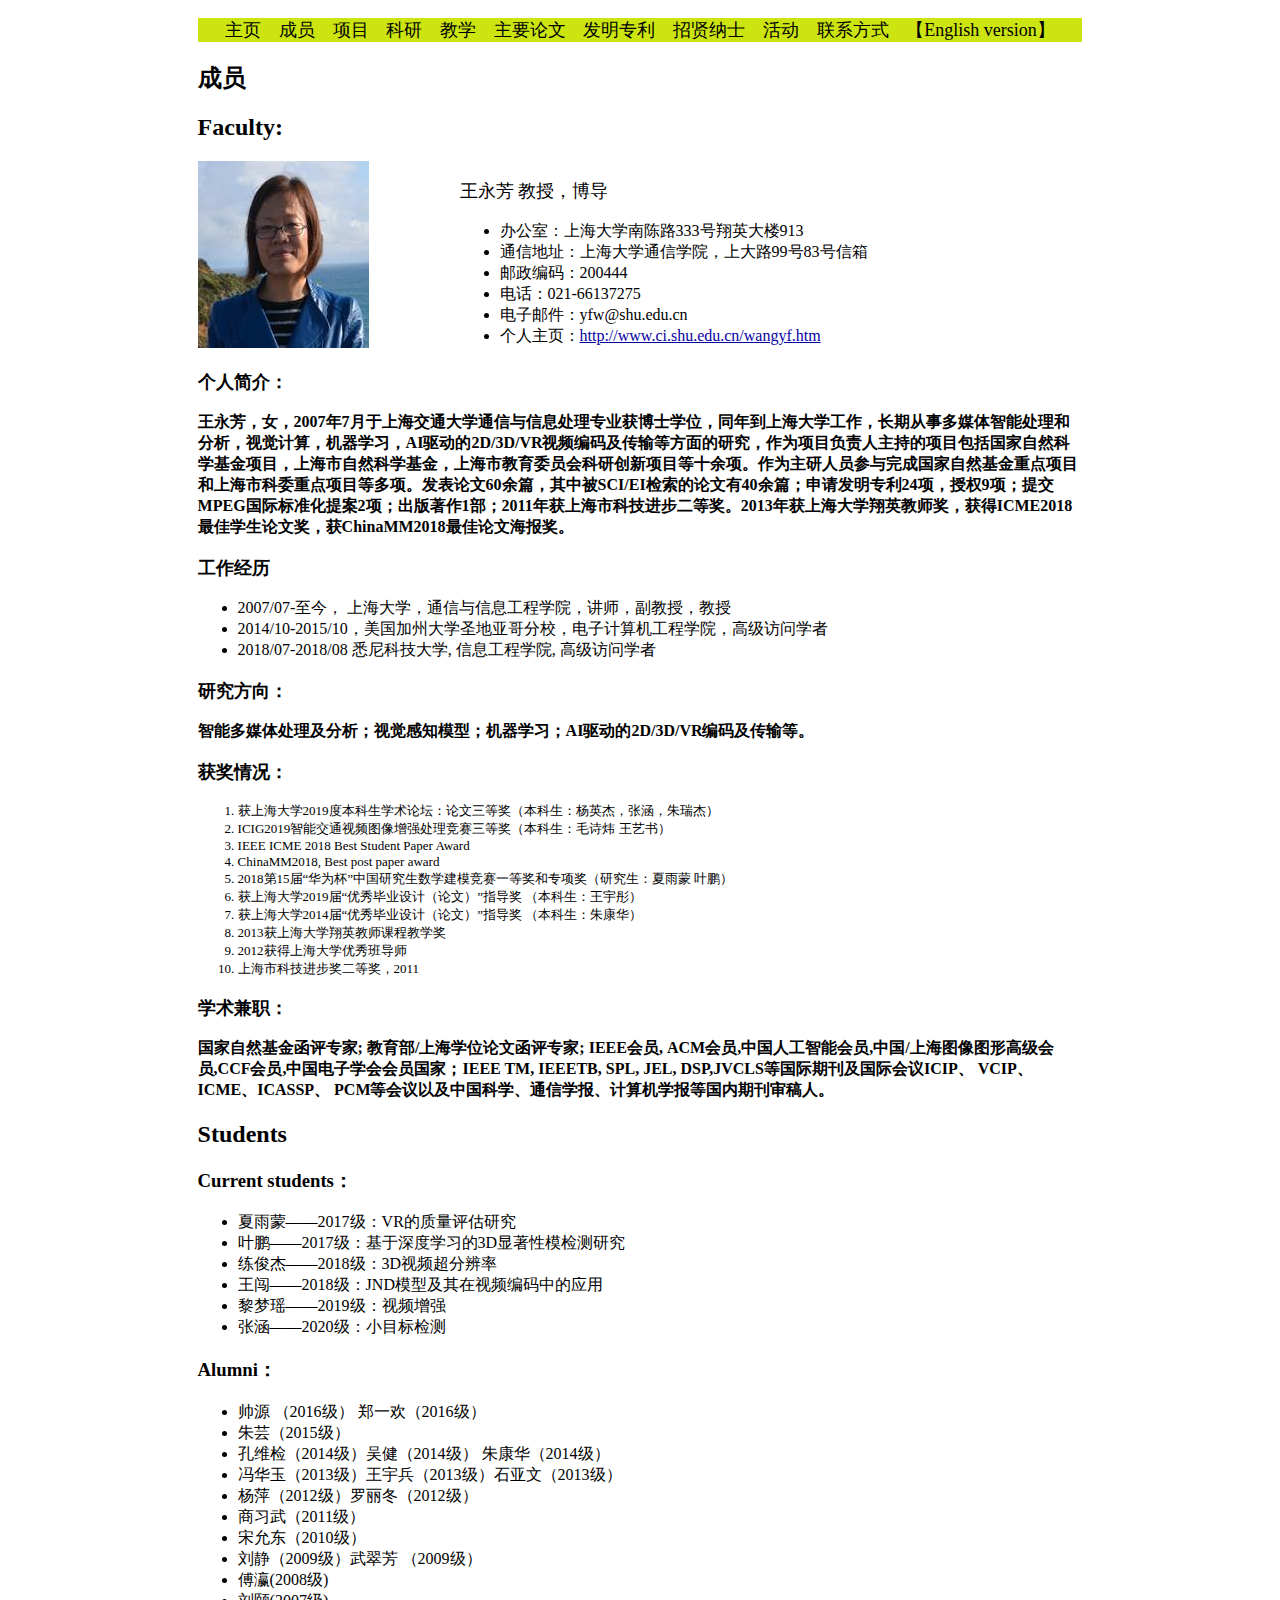
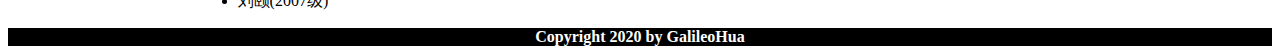
<file: 成员.html>
<!doctype html>
<html>
<head>
<meta charset="utf-8">
<title>IMPAL实验室</title>
<link href="syles.css" rel="stylesheet" type="text/css">
<!--The following script tag downloads a font from the Adobe Edge Web Fonts server for use within the web page. We recommend that you do not modify it.--><script>var __adobewebfontsappname__="dreamweaver"</script><script src="http://use.edgefonts.net/source-sans-pro:n2:default.js" type="text/javascript"></script>
</head>

<p class="分类栏"><a href="index.html" class="导航栏链接">主页</a><a href="成员.html" class="导航栏链接">成员</a><a href="项目.html" class="导航栏链接">项目</a><a href="科研.html" class="导航栏链接">科研</a><a href="教学.html" class="导航栏链接">教学</a><a href="主要论文.html" class="导航栏链接">主要论文</a><a href="发明专利.html" class="导航栏链接">发明专利</a><a href="招贤纳士.html" class="导航栏链接">招贤纳士</a><a href="活动.html" class="导航栏链接">活动</a><a href="联系方式.html" class="导航栏链接">联系方式</a><a href="english.html" class="导航栏链接">【English version】</a></p>

<section class="主页内容">
	<h2>成员</h2>
	<h2>Faculty:</h2>
</section>

<img src="images/王永芳头像.jpg" width="171" height="187" alt=""/>

<section class="简介表格">
	<p class="小标题">王永芳 教授，博导</p>
	<ul>
		<li>办公室：上海大学南陈路333号翔英大楼913</li>
		<li>通信地址：上海大学通信学院，上大路99号83号信箱</li>
		<li>邮政编码：200444</li>
		<li>电话：021-66137275</li>
		<li>电子邮件：yfw@shu.edu.cn</li>
		<li>个人主页：<a href="http://www.ci.shu.edu.cn/wangyf.htm" class="主页链接">http://www.ci.shu.edu.cn/wangyf.htm</a></li>
	<ul>
</section>

<section class="获奖专利">
	<p class="小标题">个人简介：</p>
	<p>王永芳，女，2007年7月于上海交通大学通信与信息处理专业获博士学位，同年到上海大学工作，长期从事多媒体智能处理和分析，视觉计算，机器学习，AI驱动的2D/3D/VR视频编码及传输等方面的研究，作为项目负责人主持的项目包括国家自然科学基金项目，上海市自然科学基金，上海市教育委员会科研创新项目等十余项。作为主研人员参与完成国家自然基金重点项目和上海市科委重点项目等多项。发表论文60余篇，其中被SCI/EI检索的论文有40余篇；申请发明专利24项，授权9项；提交MPEG国际标准化提案2项；出版著作1部；2011年获上海市科技进步二等奖。2013年获上海大学翔英教师奖，获得ICME2018最佳学生论文奖，获ChinaMM2018最佳论文海报奖。</p>
	<p class="小标题">工作经历</p>
	<ul>
		<li>2007/07-至今， 上海大学，通信与信息工程学院，讲师，副教授，教授</li>
		<li>2014/10-2015/10，美国加州大学圣地亚哥分校，电子计算机工程学院，高级访问学者</li>
		<li>2018/07-2018/08  悉尼科技大学, 信息工程学院, 高级访问学者</li>
	</ul>
	<p class="小标题">研究方向：</p> 
	<p>智能多媒体处理及分析；视觉感知模型；机器学习；AI驱动的2D/3D/VR编码及传输等。</p>
	<p class="小标题">获奖情况：</p>
	<ol>
		<li>获上海大学2019度本科生学术论坛：论文三等奖（本科生：杨英杰，张涵，朱瑞杰）</li>
		<li>ICIG2019智能交通视频图像增强处理竞赛三等奖（本科生：毛诗炜 王艺书）</li>
		<li>IEEE ICME 2018 Best Student Paper Award</li>
		<li>ChinaMM2018, Best post paper award</li>
		<li>2018第15届“华为杯”中国研究生数学建模竞赛一等奖和专项奖（研究生：夏雨蒙 叶鹏）</li>
		<li>获上海大学2019届“优秀毕业设计（论文）”指导奖 （本科生：王宇彤）</li>
		<li>获上海大学2014届“优秀毕业设计（论文）”指导奖 （本科生：朱康华）</li>
		<li>2013获上海大学翔英教师课程教学奖</li>
		<li>2012获得上海大学优秀班导师</li>
		<li>上海市科技进步奖二等奖，2011</li>
	</ol>
	<p class="小标题">学术兼职：</p>
	<p>国家自然基金函评专家; 教育部/上海学位论文函评专家; IEEE会员, ACM会员,中国人工智能会员,中国/上海图像图形高级会员,CCF会员,中国电子学会会员国家；IEEE TM, IEEETB, SPL, JEL, DSP,JVCLS等国际期刊及国际会议ICIP、 VCIP、ICME、ICASSP、 PCM等会议以及中国科学、通信学报、计算机学报等国内期刊审稿人。</p>
	<h2>Students</h2>
	<h3>Current students：</h3>
	<ul>
		<li>夏雨蒙——2017级：VR的质量评估研究</li>
		<li>叶鹏——2017级：基于深度学习的3D显著性模检测研究</li>
		<li>练俊杰——2018级：3D视频超分辨率</li>
		<li>王闯——2018级：JND模型及其在视频编码中的应用</li>
		<li>黎梦瑶——2019级：视频增强</li>
		<li>张涵——2020级：小目标检测</li>
	</ul>
	<h3>Alumni：</h3>
	<ul>
		<li>帅源 （2016级） 郑一欢（2016级）</li>
		<li>朱芸（2015级）</li>
		<li>孔维检（2014级）吴健（2014级） 朱康华（2014级）</li>
		<li>冯华玉（2013级）王宇兵（2013级）石亚文（2013级）</li>
		<li>杨萍（2012级）罗丽冬（2012级）</li>
		<li>商习武（2011级）</li>
		<li>宋允东（2010级）</li>
		<li>刘静（2009级）武翠芳 （2009级）</li>
		<li>傅瀛(2008级)</li>
		<li>刘颐(2007级)</li>
	</ul>
</section>

<footer>
	Copyright 2020 by GalileoHua
</footer>
</body>
</html>
</file>
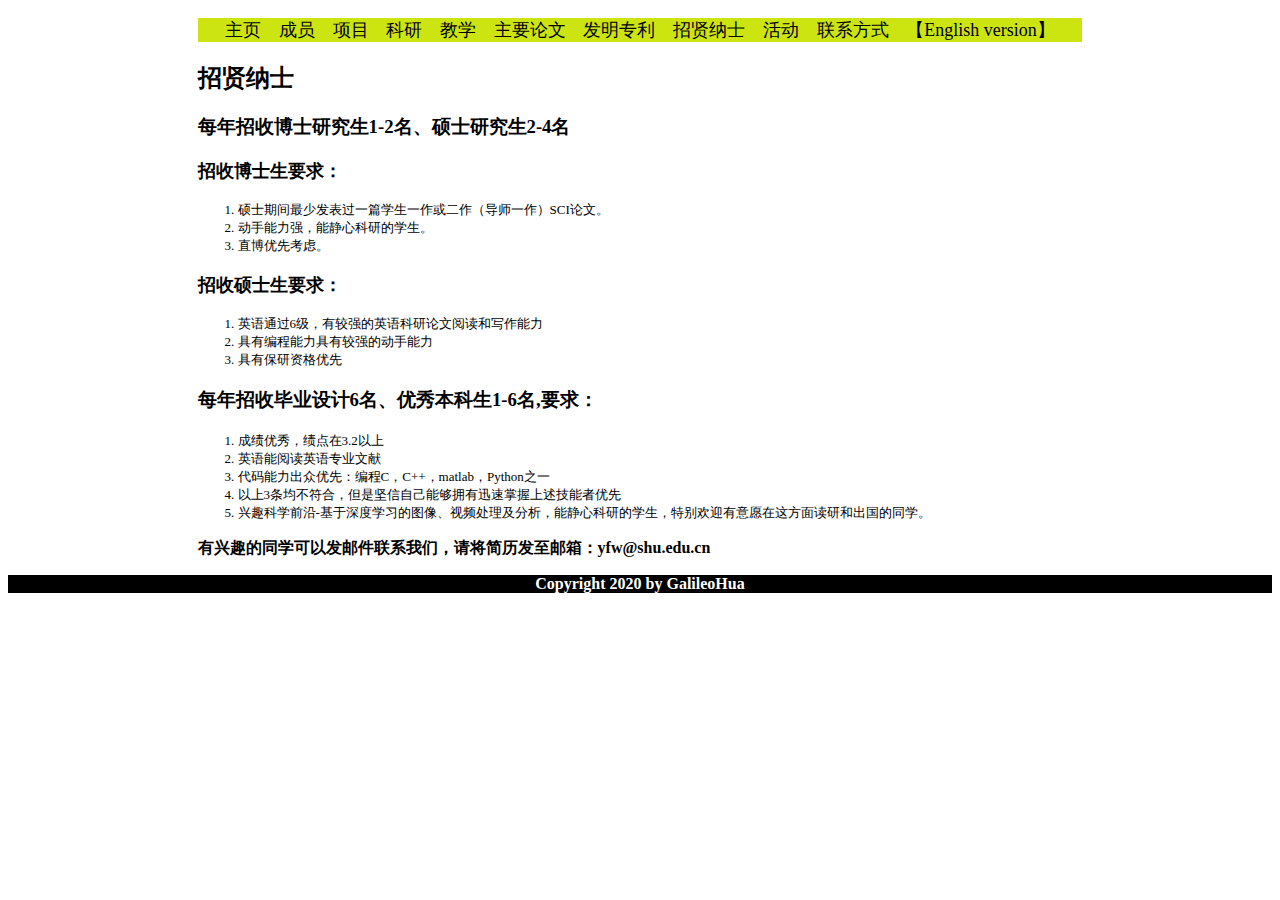
<file: 招贤纳士.html>
<!doctype html>
<html>
<head>
<meta charset="utf-8">
<title>IMPAL实验室</title>
<link href="syles.css" rel="stylesheet" type="text/css">
<!--The following script tag downloads a font from the Adobe Edge Web Fonts server for use within the web page. We recommend that you do not modify it.--><script>var __adobewebfontsappname__="dreamweaver"</script><script src="http://use.edgefonts.net/source-sans-pro:n2:default.js" type="text/javascript"></script>
</head>

<p class="分类栏"><a href="index.html" class="导航栏链接">主页</a><a href="成员.html" class="导航栏链接">成员</a><a href="项目.html" class="导航栏链接">项目</a><a href="科研.html" class="导航栏链接">科研</a><a href="教学.html" class="导航栏链接">教学</a><a href="主要论文.html" class="导航栏链接">主要论文</a><a href="发明专利.html" class="导航栏链接">发明专利</a><a href="招贤纳士.html" class="导航栏链接">招贤纳士</a><a href="活动.html" class="导航栏链接">活动</a><a href="联系方式.html" class="导航栏链接">联系方式</a><a href="english.html" class="导航栏链接">【English version】</a></p>

<section class="获奖专利">
	<h2>招贤纳士</h2>
	<h3>每年招收博士研究生1-2名、硕士研究生2-4名</h3>
	<p class="小标题">招收博士生要求：</p>
	<ol>
		<li>硕士期间最少发表过一篇学生一作或二作（导师一作）SCI论文。</li>
		<li>动手能力强，能静心科研的学生。</li>
		<li>直博优先考虑。</li>
	</ol>
	<p class="小标题">招收硕士生要求：<p>
	<ol>
		<li>英语通过6级，有较强的英语科研论文阅读和写作能力</li>
		<li>具有编程能力具有较强的动手能力</li>
		<li>具有保研资格优先</li>
	</ol>
	<h3>每年招收毕业设计6名、优秀本科生1-6名,要求：</h3>
	<ol>
		<li>成绩优秀，绩点在3.2以上</li>
		<li>英语能阅读英语专业文献</li>
		<li>代码能力出众优先：编程C，C++，matlab，Python之一</li>
		<li>以上3条均不符合，但是坚信自己能够拥有迅速掌握上述技能者优先</li>
		<li>兴趣科学前沿-基于深度学习的图像、视频处理及分析，能静心科研的学生，特别欢迎有意愿在这方面读研和出国的同学。</li>
	</ol>
	<p>有兴趣的同学可以发邮件联系我们，请将简历发至邮箱：yfw@shu.edu.cn</p>
</section>

<footer>
	Copyright 2020 by GalileoHua
</footer>
</body>
</html>
</file>
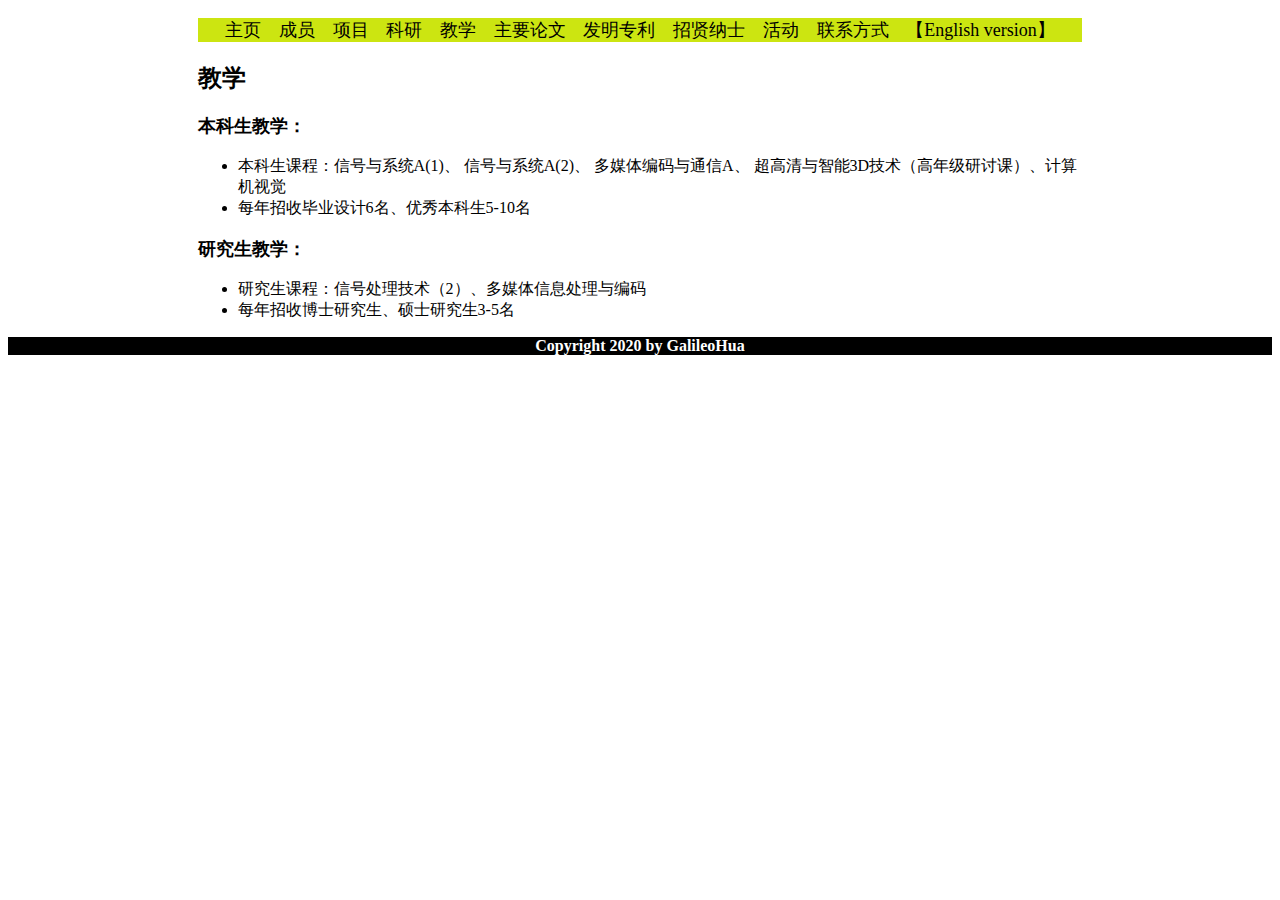
<file: 教学.html>
<!doctype html>
<html>
<head>
<meta charset="utf-8">
<title>IMPAL实验室</title>
<link href="syles.css" rel="stylesheet" type="text/css">
<!--The following script tag downloads a font from the Adobe Edge Web Fonts server for use within the web page. We recommend that you do not modify it.--><script>var __adobewebfontsappname__="dreamweaver"</script><script src="http://use.edgefonts.net/source-sans-pro:n2:default.js" type="text/javascript"></script>
</head>

<p class="分类栏"><a href="index.html" class="导航栏链接">主页</a><a href="成员.html" class="导航栏链接">成员</a><a href="项目.html" class="导航栏链接">项目</a><a href="科研.html" class="导航栏链接">科研</a><a href="教学.html" class="导航栏链接">教学</a><a href="主要论文.html" class="导航栏链接">主要论文</a><a href="发明专利.html" class="导航栏链接">发明专利</a><a href="招贤纳士.html" class="导航栏链接">招贤纳士</a><a href="活动.html" class="导航栏链接">活动</a><a href="联系方式.html" class="导航栏链接">联系方式</a><a href="english.html" class="导航栏链接">【English version】</a></p>

<section class="获奖专利">
	<h2>教学</h2>
	<p class="小标题">本科生教学：</p>
	<ul>
		<li>本科生课程：信号与系统A(1)、 信号与系统A(2)、 多媒体编码与通信A、 超高清与智能3D技术（高年级研讨课）、计算机视觉</li>
		<li>每年招收毕业设计6名、优秀本科生5-10名</li>
	</ul>
	<p class="小标题">研究生教学：</p>
	<ul>
		<li>研究生课程：信号处理技术（2）、多媒体信息处理与编码</li>
		<li>每年招收博士研究生、硕士研究生3-5名</li>
	<ul>
</section>

<footer>
	Copyright 2020 by GalileoHua
</footer>
</body>
</html>
</file>
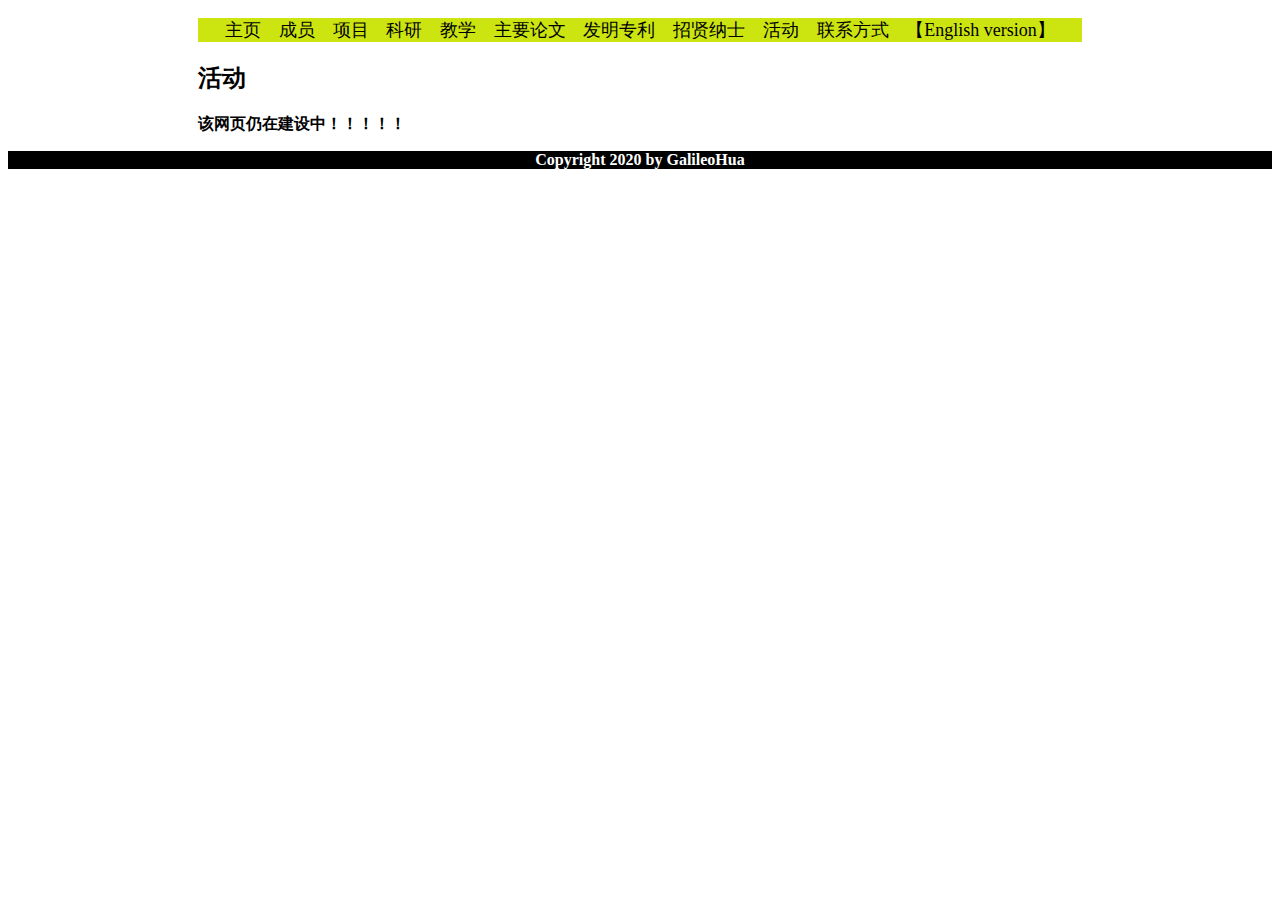
<file: 活动.html>
<!doctype html>
<html>
<head>
<meta charset="utf-8">
<title>IMPAL实验室</title>
<link href="syles.css" rel="stylesheet" type="text/css">
<!--The following script tag downloads a font from the Adobe Edge Web Fonts server for use within the web page. We recommend that you do not modify it.--><script>var __adobewebfontsappname__="dreamweaver"</script><script src="http://use.edgefonts.net/source-sans-pro:n2:default.js" type="text/javascript"></script>
</head>

<p class="分类栏"><a href="index.html" class="导航栏链接">主页</a><a href="成员.html" class="导航栏链接">成员</a><a href="项目.html" class="导航栏链接">项目</a><a href="科研.html" class="导航栏链接">科研</a><a href="教学.html" class="导航栏链接">教学</a><a href="主要论文.html" class="导航栏链接">主要论文</a><a href="发明专利.html" class="导航栏链接">发明专利</a><a href="招贤纳士.html" class="导航栏链接">招贤纳士</a><a href="活动.html" class="导航栏链接">活动</a><a href="联系方式.html" class="导航栏链接">联系方式</a><a href="english.html" class="导航栏链接">【English version】</a></p>

<section class="获奖专利">
	<h2>活动</h2>
	<p>该网页仍在建设中！！！！！</p>
</section>

<footer>
	Copyright 2020 by GalileoHua
</footer>
</body>
</html>
</file>
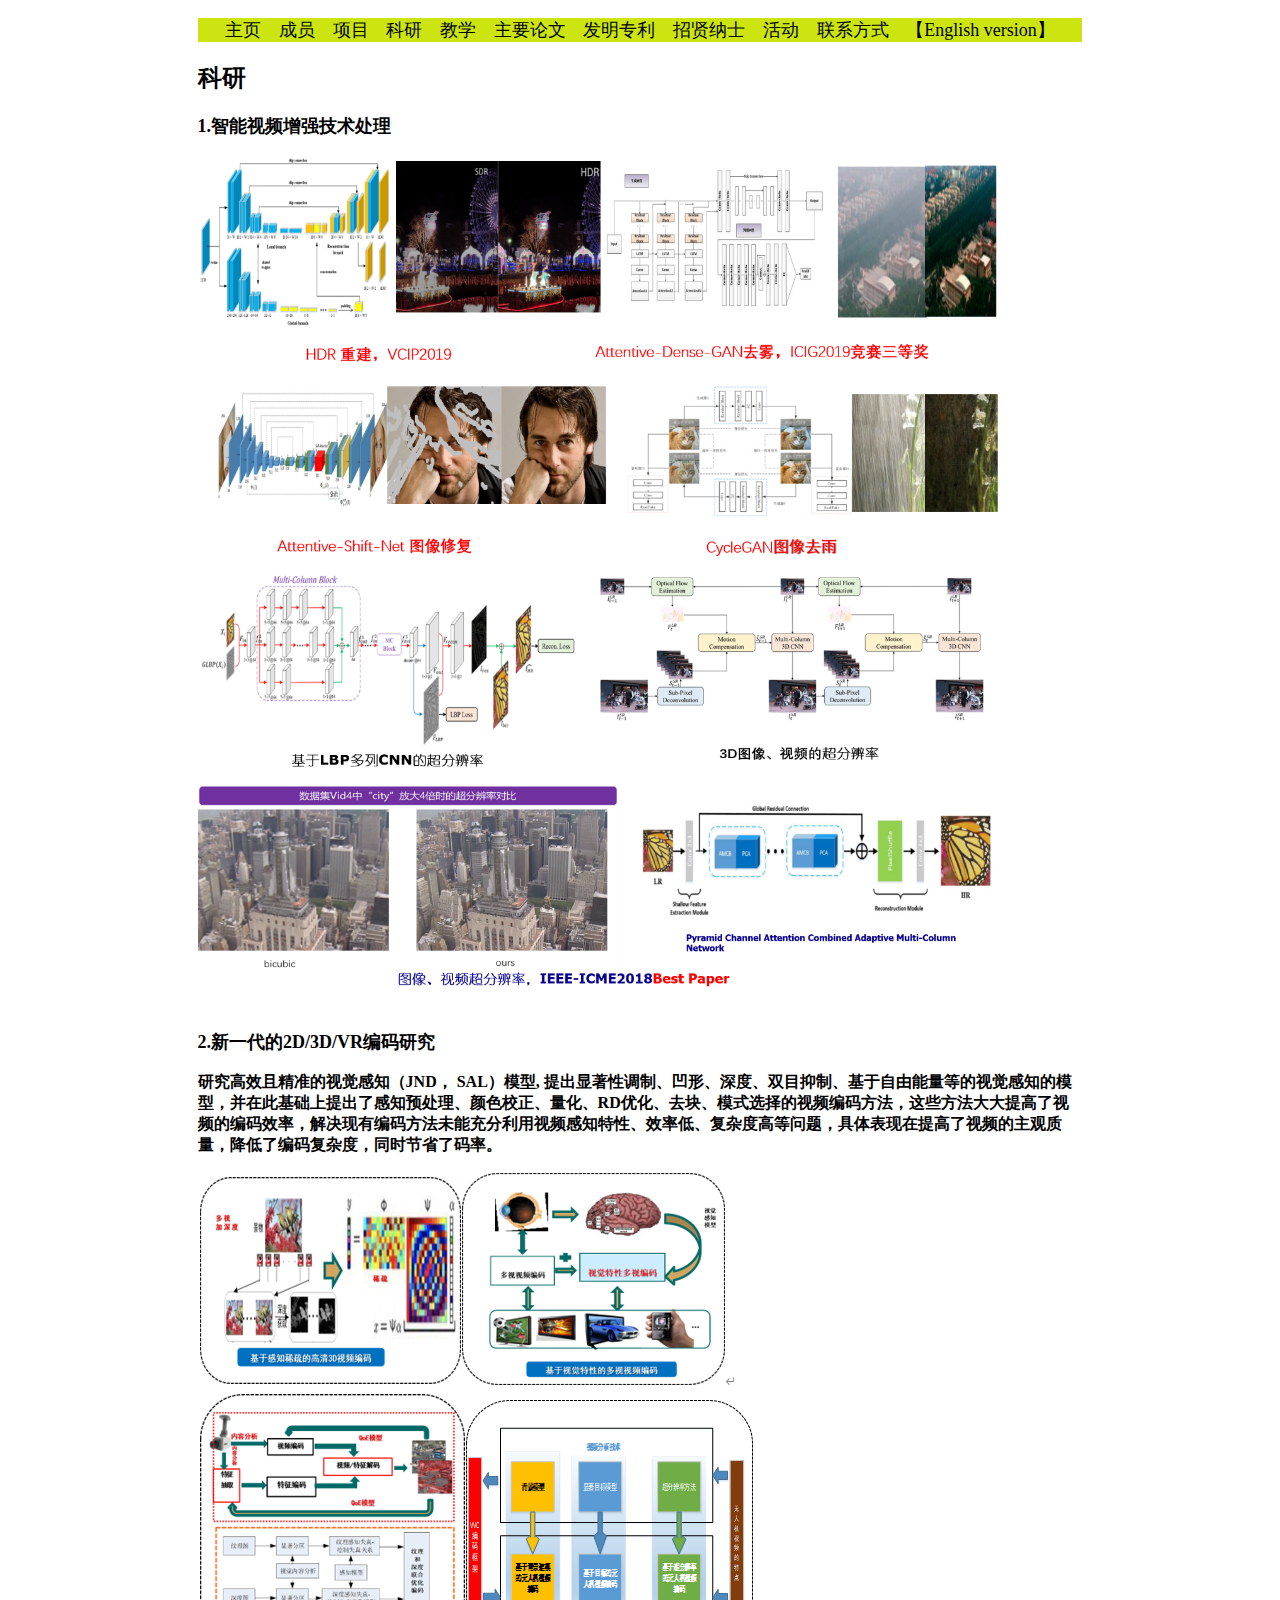
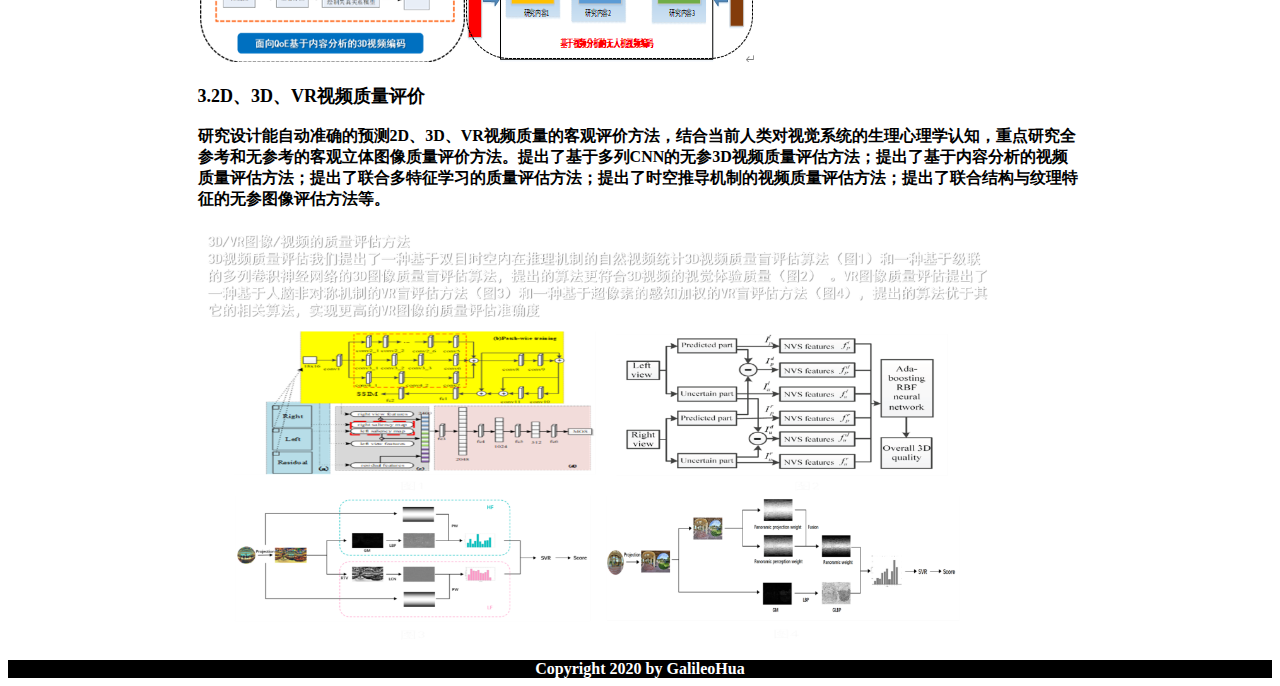
<file: 科研.html>
<!doctype html>
<html>
<head>
<meta charset="utf-8">
<title>IMPAL实验室</title>
<link href="syles.css" rel="stylesheet" type="text/css">
<!--The following script tag downloads a font from the Adobe Edge Web Fonts server for use within the web page. We recommend that you do not modify it.--><script>var __adobewebfontsappname__="dreamweaver"</script><script src="http://use.edgefonts.net/source-sans-pro:n2:default.js" type="text/javascript"></script>
</head>

<p class="分类栏"><a href="index.html" class="导航栏链接">主页</a><a href="成员.html" class="导航栏链接">成员</a><a href="项目.html" class="导航栏链接">项目</a><a href="科研.html" class="导航栏链接">科研</a><a href="教学.html" class="导航栏链接">教学</a><a href="主要论文.html" class="导航栏链接">主要论文</a><a href="发明专利.html" class="导航栏链接">发明专利</a><a href="招贤纳士.html" class="导航栏链接">招贤纳士</a><a href="活动.html" class="导航栏链接">活动</a><a href="联系方式.html" class="导航栏链接">联系方式</a><a href="english.html" class="导航栏链接">【English version】</a></p>

<section class="获奖专利">
	<h2>科研</h2>
	<p class="小标题">1.智能视频增强技术处理</p>
	<img src="images/视频处理1.png" alt="" width="800" height="410" class="图片"/>
	<img src="images/视频处理2.png" alt="" width="800" height="438" class="图片"/>
	<p class="小标题">2.新一代的2D/3D/VR编码研究</p>
	<p>研究高效且精准的视觉感知（JND， SAL）模型, 提出显著性调制、凹形、深度、双目抑制、基于自由能量等的视觉感知的模型，并在此基础上提出了感知预处理、颜色校正、量化、RD优化、去块、模式选择的视频编码方法，这些方法大大提高了视频的编码效率，解决现有编码方法未能充分利用视频感知特性、效率低、复杂度高等问题，具体表现在提高了视频的主观质量，降低了编码复杂度，同时节省了码率。</p>
	<img src="images/视频处理3.PNG" alt="" width="562" height="490" class="图片"/>
	<p class="小标题">3.2D、3D、VR视频质量评价</p>
	<p>研究设计能自动准确的预测2D、3D、VR视频质量的客观评价方法，结合当前人类对视觉系统的生理心理学认知，重点研究全参考和无参考的客观立体图像质量评价方法。提出了基于多列CNN的无参3D视频质量评估方法；提出了基于内容分析的视频质量评估方法；提出了联合多特征学习的质量评估方法；提出了时空推导机制的视频质量评估方法；提出了联合结构与纹理特征的无参图像评估方法等。</p>
	<img src="images/视频处理4.PNG" alt="" width="800" height="420" class="图片"/>
</section>

<footer>
	Copyright 2020 by GalileoHua
</footer>
</body>
</html>
</file>
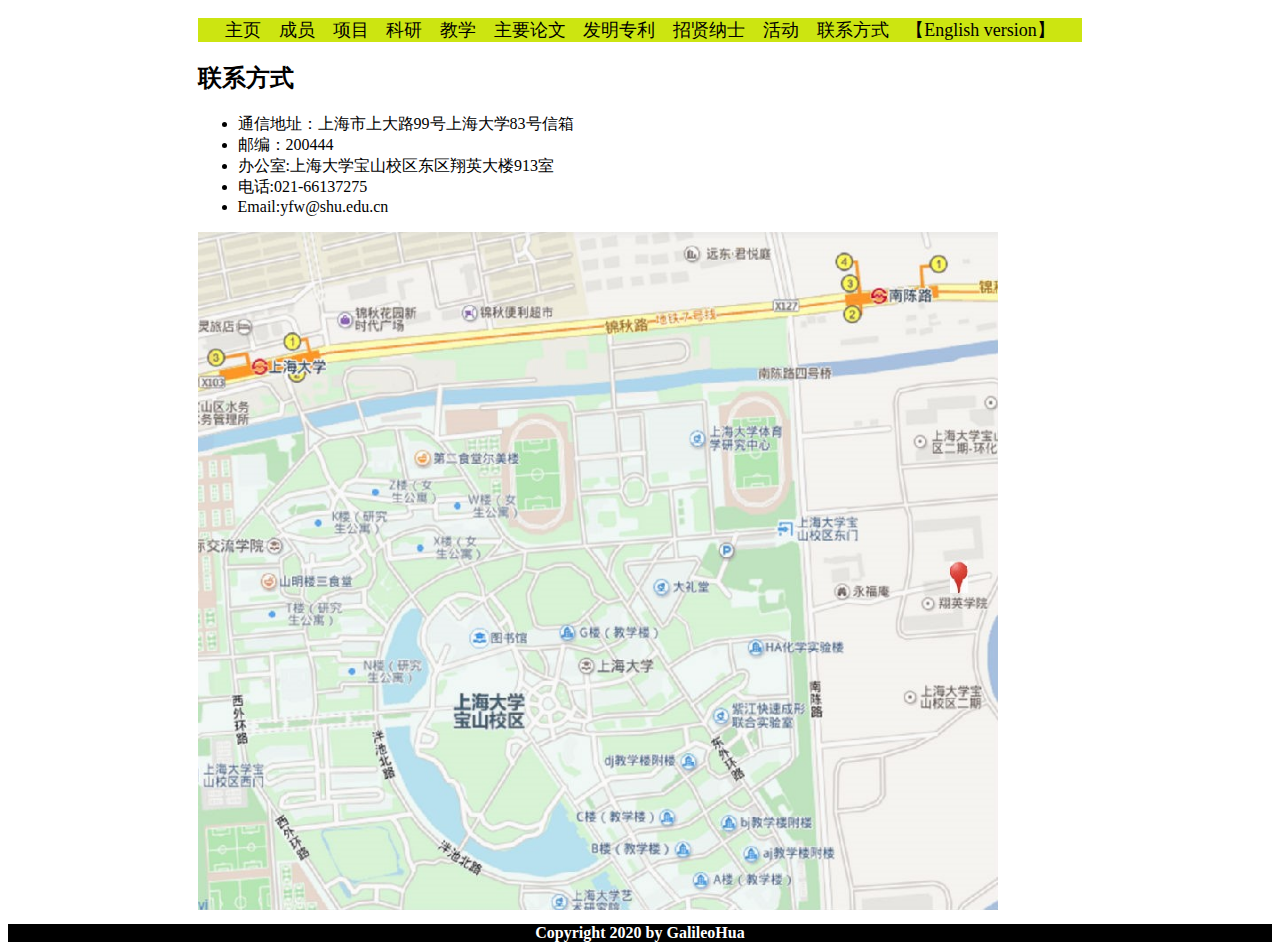
<file: 联系方式.html>
<!doctype html>
<html>
<head>
<meta charset="utf-8">
<title>IMPAL实验室</title>
<link href="syles.css" rel="stylesheet" type="text/css">
<!--The following script tag downloads a font from the Adobe Edge Web Fonts server for use within the web page. We recommend that you do not modify it.--><script>var __adobewebfontsappname__="dreamweaver"</script><script src="http://use.edgefonts.net/source-sans-pro:n2:default.js" type="text/javascript"></script>
</head>

<p class="分类栏"><a href="index.html" class="导航栏链接">主页</a><a href="成员.html" class="导航栏链接">成员</a><a href="项目.html" class="导航栏链接">项目</a><a href="科研.html" class="导航栏链接">科研</a><a href="教学.html" class="导航栏链接">教学</a><a href="主要论文.html" class="导航栏链接">主要论文</a><a href="发明专利.html" class="导航栏链接">发明专利</a><a href="招贤纳士.html" class="导航栏链接">招贤纳士</a><a href="活动.html" class="导航栏链接">活动</a><a href="联系方式.html" class="导航栏链接">联系方式</a><a href="english.html" class="导航栏链接">【English version】</a></p>

<section class="获奖专利">
	<h2>联系方式</h2>
	<ul>
		<li>通信地址：上海市上大路99号上海大学83号信箱</li>
		<li>邮编：200444</li>
		<li>办公室:上海大学宝山校区东区翔英大楼913室</li>
		<li>电话:021-66137275</li>
		<li>Email:yfw@shu.edu.cn</li>
	</ul>
	<img src="images/上海大学地图.jpg" alt="" width="800" height="678" class="图片"/>
</section>

<footer>
	Copyright 2020 by GalileoHua
</footer>
</body>
</html>
</file>
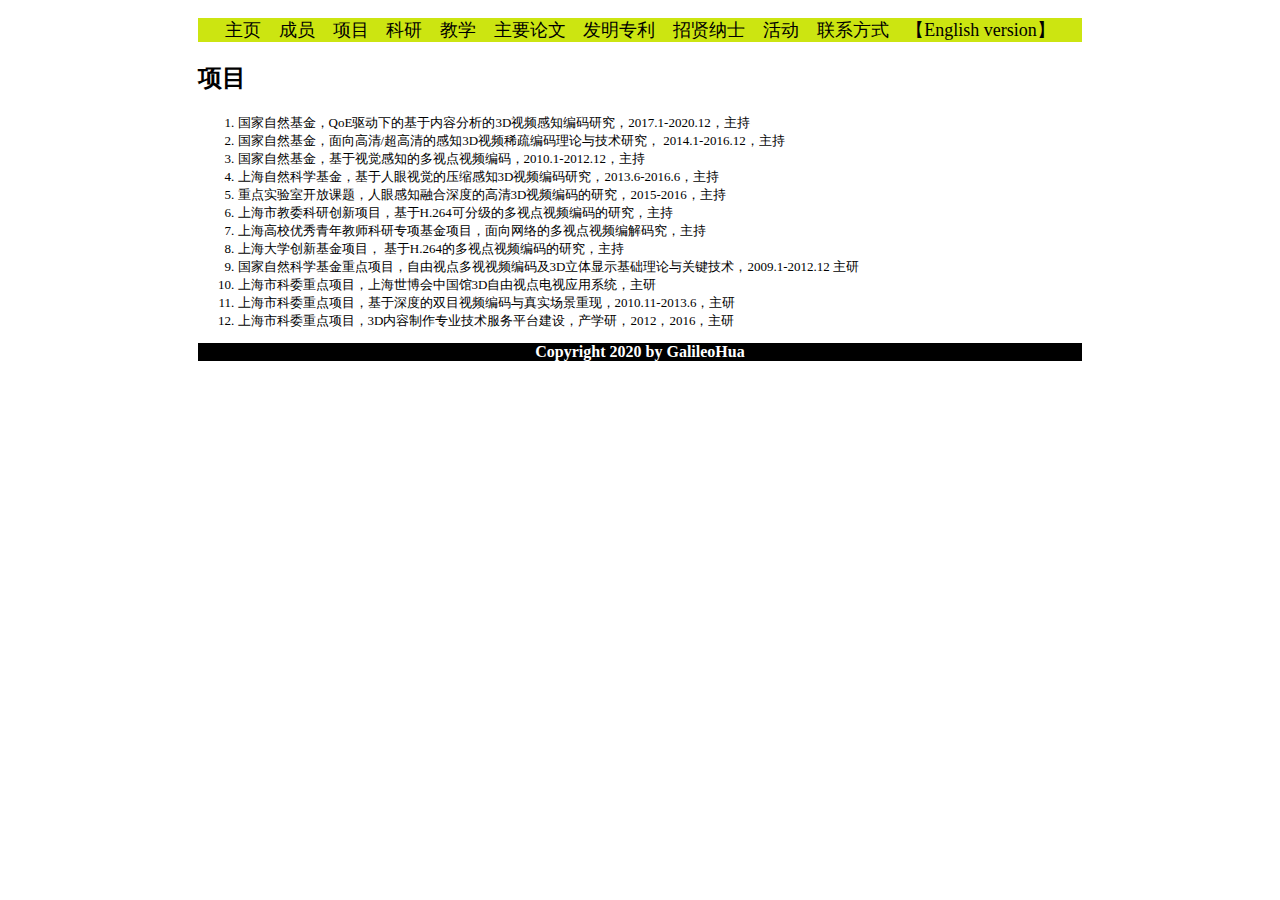
<file: 项目.html>
<!doctype html>
<html>
<head>
<meta charset="utf-8">
<title>IMPAL实验室</title>
<link href="syles.css" rel="stylesheet" type="text/css">
<!--The following script tag downloads a font from the Adobe Edge Web Fonts server for use within the web page. We recommend that you do not modify it.--><script>var __adobewebfontsappname__="dreamweaver"</script><script src="http://use.edgefonts.net/source-sans-pro:n2:default.js" type="text/javascript"></script>
</head>

<p class="分类栏"><a href="index.html" class="导航栏链接">主页</a><a href="成员.html" class="导航栏链接">成员</a><a href="项目.html" class="导航栏链接">项目</a><a href="科研.html" class="导航栏链接">科研</a><a href="教学.html" class="导航栏链接">教学</a><a href="主要论文.html" class="导航栏链接">主要论文</a><a href="发明专利.html" class="导航栏链接">发明专利</a><a href="招贤纳士.html" class="导航栏链接">招贤纳士</a><a href="活动.html" class="导航栏链接">活动</a><a href="联系方式.html" class="导航栏链接">联系方式</a><a href="english.html" class="导航栏链接">【English version】</a></p>

<section class="获奖专利">
	<h2>项目</h2>
	<ol>
		<li>国家自然基金，QoE驱动下的基于内容分析的3D视频感知编码研究，2017.1-2020.12，主持</li>
		<li>国家自然基金，面向高清/超高清的感知3D视频稀疏编码理论与技术研究， 2014.1-2016.12，主持</li>
		<li>国家自然基金，基于视觉感知的多视点视频编码，2010.1-2012.12，主持</li>
		<li>上海自然科学基金，基于人眼视觉的压缩感知3D视频编码研究，2013.6-2016.6，主持</li>
		<li>重点实验室开放课题，人眼感知融合深度的高清3D视频编码的研究，2015-2016，主持</li>
		<li>上海市教委科研创新项目，基于H.264可分级的多视点视频编码的研究，主持</li>
		<li>上海高校优秀青年教师科研专项基金项目，面向网络的多视点视频编解码究，主持</li>
		<li>上海大学创新基金项目， 基于H.264的多视点视频编码的研究，主持</li>
		<li>国家自然科学基金重点项目，自由视点多视视频编码及3D立体显示基础理论与关键技术，2009.1-2012.12 主研</li>
		<li>上海市科委重点项目，上海世博会中国馆3D自由视点电视应用系统，主研</li>
		<li>上海市科委重点项目，基于深度的双目视频编码与真实场景重现，2010.11-2013.6，主研</li>
		<li>上海市科委重点项目，3D内容制作专业技术服务平台建设，产学研，2012，2016，主研</li>
	</ol>
<footer>
	Copyright 2020 by GalileoHua
</footer>
</body>
</html>
</file>
<file: syles.css>
@charset "utf-8";
body header h1 {
    text-align: center;
    font-family: Baskerville, "Palatino Linotype", Palatino, "Century Schoolbook L", "Times New Roman", serif;
    font-style: normal;
    font-weight: 200;
}
body footer {
    background-color: #000000;
    color: #FFFFFF;
    text-align: center;
    font-weight: 600;
    margin-top: 10px;
    margin-right: 0px;
    margin-bottom: 0px;
    margin-left: 0px;
    padding-left: 0px;
    padding-top: 0px;
    padding-right: 0px;
    /* [disabled]padding-bottom: 0px; */
    /* [disabled]border-width: medium; */
    clear: both;
}


.获奖专利 p {
    font-weight: 600;
}
body {

}
body img {
    margin-left: 15%;
}




.获奖专利 ol {
    font-weight: 400;
    font-size: small;
}
.中英文版本 {
    width: 20%;
    margin-right: 18%;
    margin-top: 7%;
    text-align: left;
    float: right;
}
.中文版 {
    color: #000000;
    text-decoration: none;
}
.分类栏 {
    margin-left: 15%;
    margin-right: 15%;
    font-size: large;
    background-color: #CCE511;
    text-align: center;
}
.Englishversion {
    color: #000000;
    text-decoration: none;
    margin-left: 0%;
    margin-right: 1%;
}
.新闻 {
    margin-left: 0.5%;
    margin-right: 0.5%;
    color: #000000;
    text-decoration: none;
    margin-top: 0px;
}
.小标题 {
    font-size: large;
}

.主页左边 {
    width: 42%;
    float: left;
    margin-left: 15%;
}

.主页右边 {
    width: 55%;
    margin-right: 15%;
    float: right;
    clear: none;
}
.主页左下 {
    width: 34%;
    clear: both;
    float: left;
    margin-left: 15%;
}
.主页右下 {
    clear: right;
    float: right;
    width: 34%;
    margin-right: 15%;
}
.主标题 {
    margin-left: 15%;
}
.简介表格 {
    float: right;
    margin-right: 32%;
}
.主页链接 {
    color: #0801A2;
}
.加粗标题 {
    font-weight: 600;
}
.加粗 {
    font-weight: 600;
}
.english {
    float: right;
    margin-right: 18%;
}
.小字 {
    font-size: small;
}
.图片 {
    margin-left: 0%;
}
.主页图片 {
    margin-left: 15%;
    padding-left: 0%;
}
.内容图标 {
    margin-left: 0.1%;

}
.主页内容 {
    margin-left: 15%;
    margin-right: 15%;
}
.我的表格 {
    float: right;
    margin-right: 42%;
}
.彩蛋链接 {
    color: #FFFFFF;
    text-decoration: none;
}
.导航栏链接 {
    color: #000000;
    text-decoration: none;
    margin-left: 1%;
    margin-right: 1%;
}
.获奖专利 {
    padding-left: 15%;
    padding-right: 15%;
}
</file>
